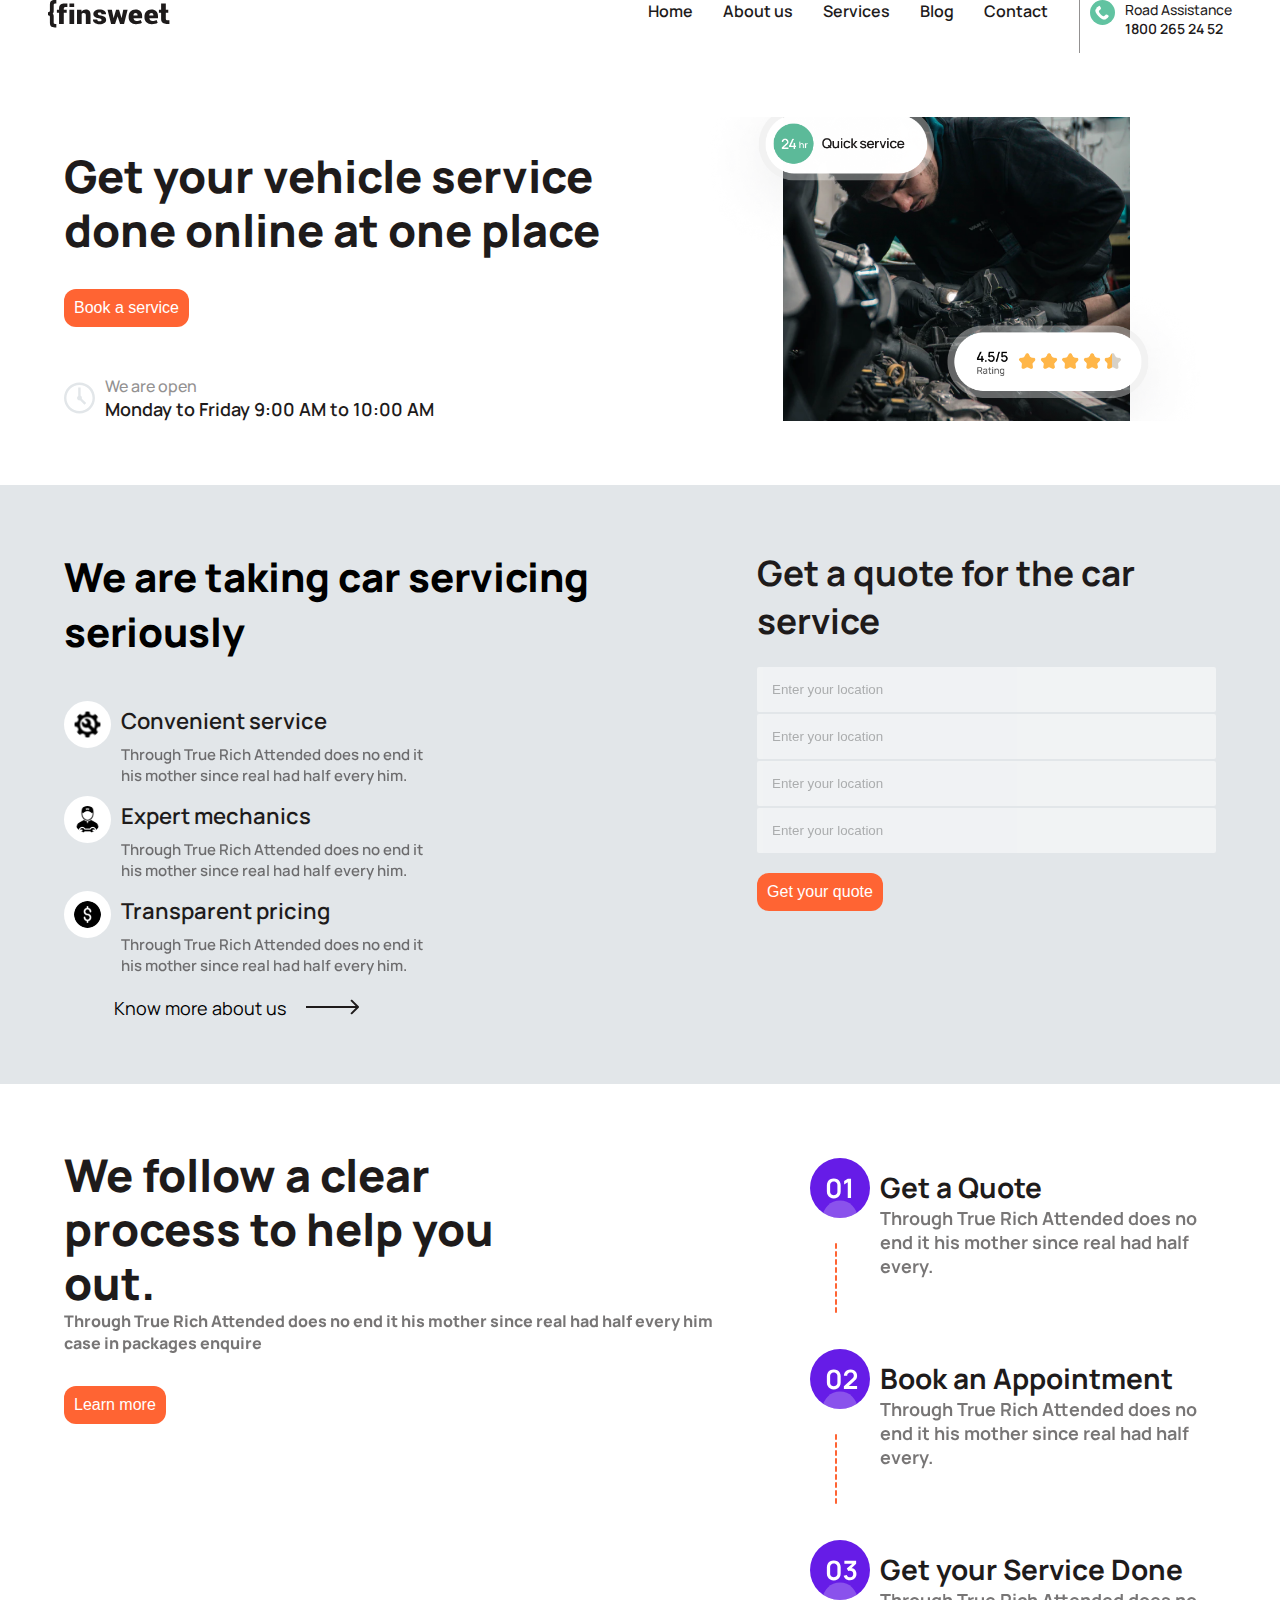
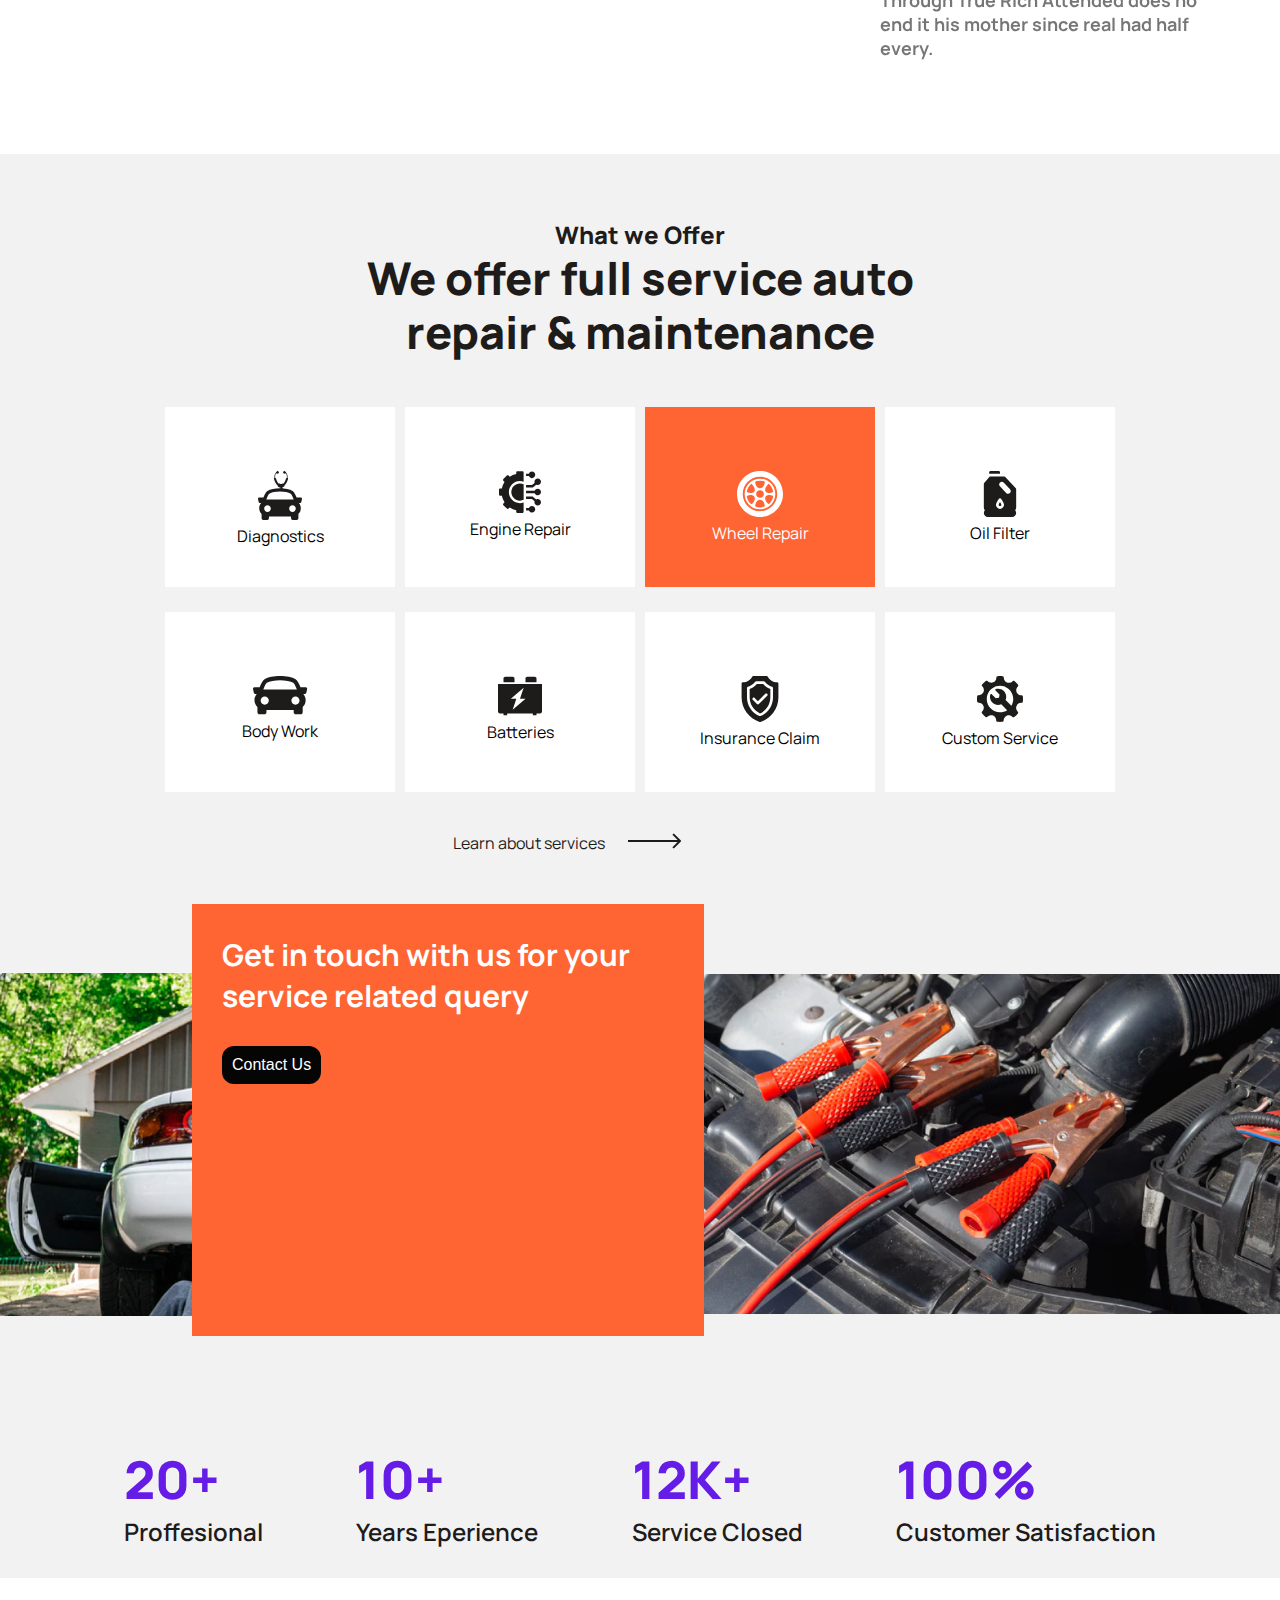
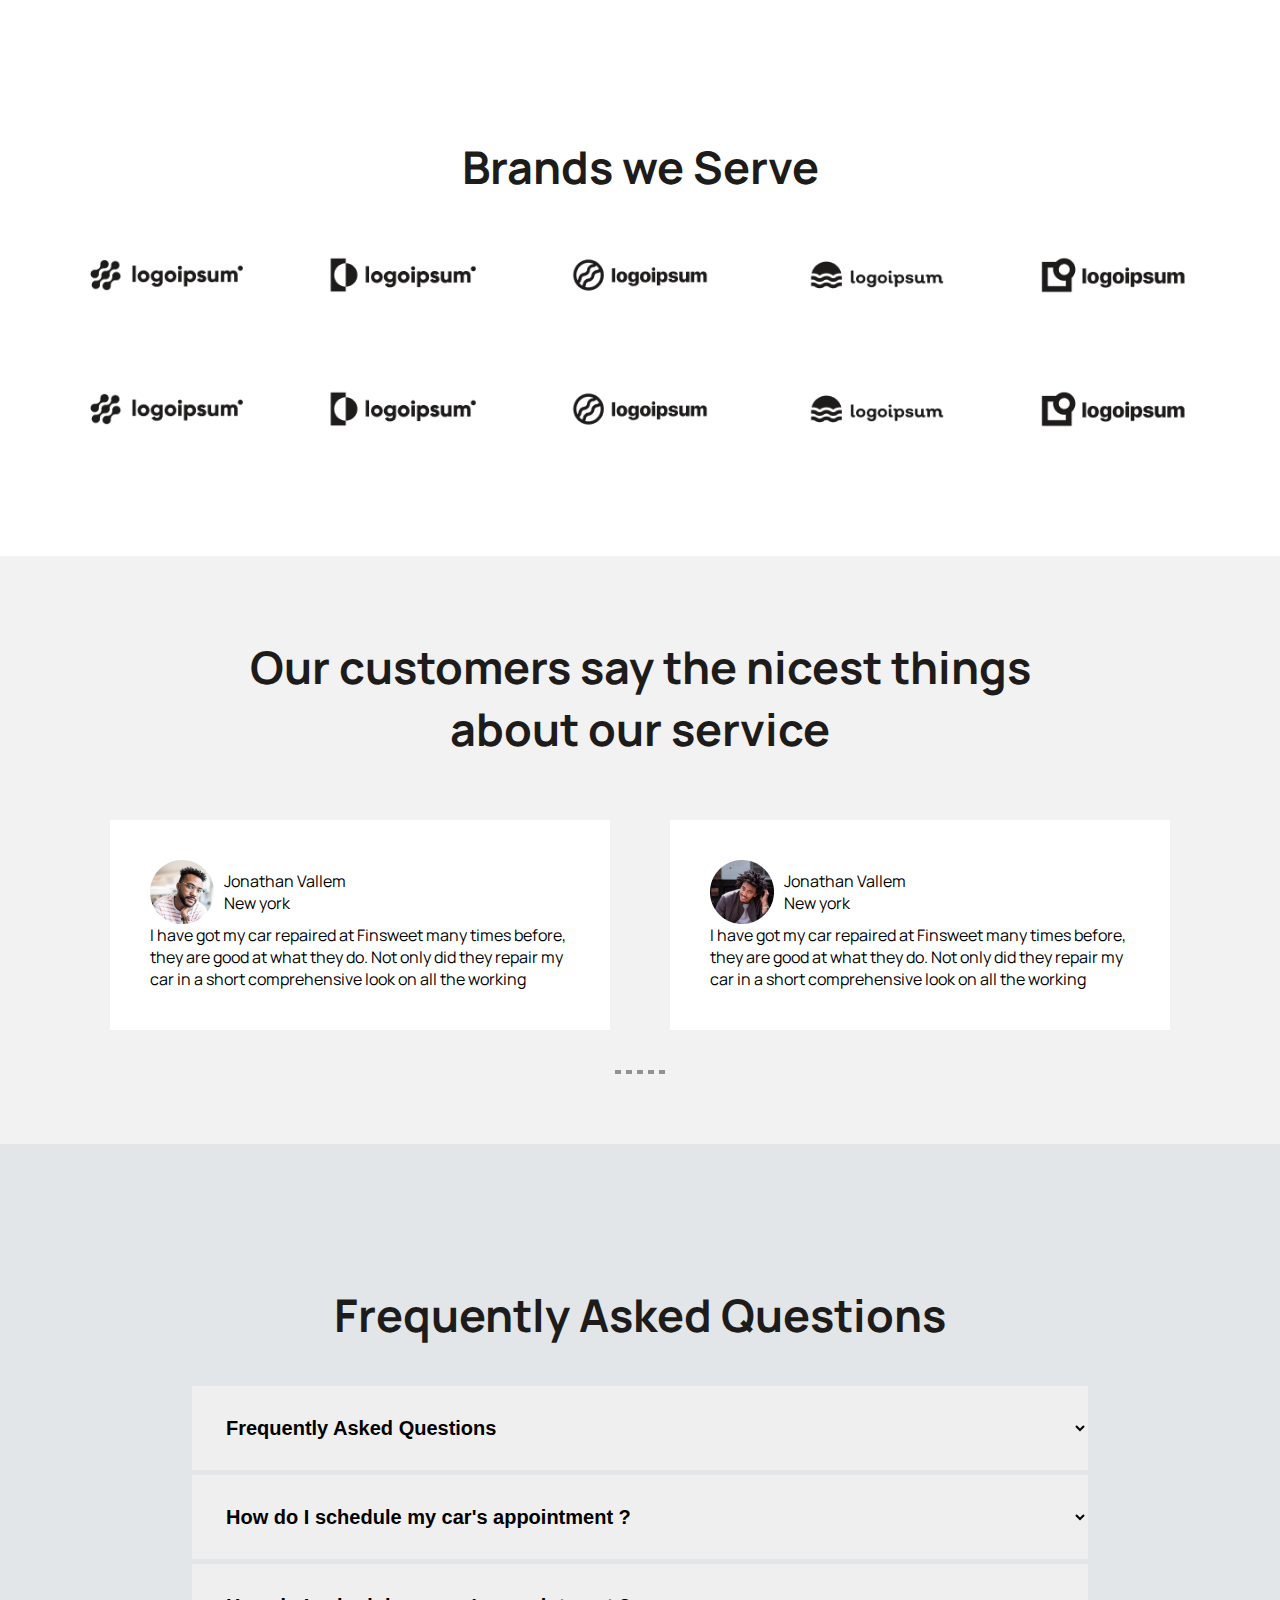
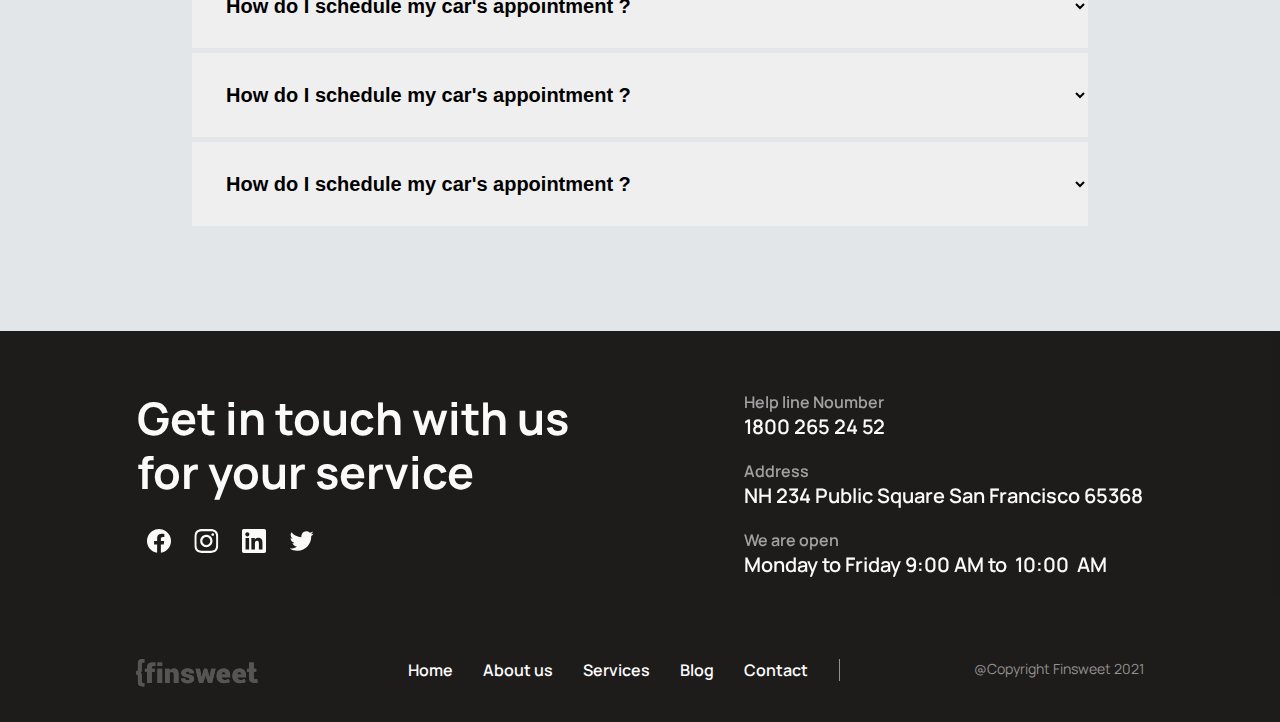
<file: index.html>
<!DOCTYPE html>
<html lang="en">
<head>
    <meta charset="UTF-8">
    <meta http-equiv="X-UA-Compatible" content="IE=edge">
    <meta name="viewport" content="width=device-width, initial-scale=1.0">
    <link rel="stylesheet" href="css/style.css">
    <title>Fin Sweet</title>
</head>
<body>
   <div class="container">
    <section class="hero-section">
    <div class="nav-section">
   <a href=""><img class="logo" src="images/fin-logo.svg" alt="company logo"></a>
   <div class="hamburger" >
    <div class="lines"></div>
    <div class="lines"></div>
    <div class="lines"></div>
   </div>
    <div class="nav-bar">
    
        <ul class="list">
            <li>
                <a href="./index.html">Home</a>
            </li>
            <li>
                <a href="./about.html">About us</a>
            </li>
            <li>
                <a href="./service.html">Services</a>
            </li>
            <li>
                <a href="./blog.html">Blog</a>
            </li>
            <li>
                <a href="./contact.html">Contact</a>
            </li>
        </ul>
     
        <div class="road-assistance">
            <img class="call-svg"  src="images/Call.svg" alt=" phone icon">
            <div class="road-contact">
                <p class="road-text">Road Assistance</p>
                <p class="road-mobile">1800 265 24 52</p>
            </div>
        </div>
    </div>
   
   </div>
<div class="hero-body">
    <div class="hero-text">
        <h1>Get your vehicle service done online at one place</h1>
        <button class="orange-btn">Book a service</button>
        <div class="time">
            <img  class="clock" src="images/clock-icon.svg" alt=" clock icon">
          <div class="time-text">
            <p class="open">We are open</p>
            <p class="date">Monday to Friday 9:00 AM to  10:00  AM</p>
          </div>
        </div>
    </div>
    <div class="hero-image">
    </div>
</div>
    </section>
    <section class="car-servicing">
<div class="service-left-section">
    <h2>We are taking car servicing seriously</h2>
    <div class="convenient-service">
        <img class="tools" src="images/convenient-icon.svg" alt=" setting tool">
       <div class="tool-details">
        <h5>Convenient service</h5>
        <p>Through True Rich Attended does no end it his mother since real had half every him.</p>
       </div>
    </div>
    <div class="convenient-service">
        <img class="tools" src="images/expert-icon.svg" alt=" setting tool">
        <div class="tool-details">
            <h5>Expert mechanics</h5>
            <p>Through True Rich Attended does no end it his mother since real had half every him.</p>
           </div>
    </div>
    <div class="convenient-service">
        <img class="tools" src="images/pricing-icon.svg" alt=" setting tool">
        <div class="tool-details">
            <h5>Transparent pricing</h5>
            <p>Through True Rich Attended does no end it his mother since real had half every him.</p>
        </div>
    </div>
    <p class="know-more ">Know more about us<a href=""><img class="arrow" src="images/Arrow.svg" alt=""></a></p>
</div>
<div class="service-right-section">
    <h3>Get a quote for the car service</h3>
    <form action="">
        <input type="text" class="" placeholder="Enter your location"><br>
        <input type="text" class="" placeholder="Enter your location"><br>
        <input type="text" class="" placeholder="Enter your location"><br>
        <input type="text" class="" placeholder="Enter your location">
    </form>
    <button class="orange-btn">Get your quote</button>
</div>
    </section>
    <section class="quote-section">
<div class="left-quote-section">
    <h2>We follow a clear process to help you out.</h2>
    <p>Through True Rich Attended does no end it his mother since real had half every him case in packages enquire</p>
    <button class="orange-btn">Learn more</button>
</div>
<div class="right-quote-section">
    <div class="step-one">
        <div class="step-images">
            <img  class="quote-image" src="images/step-one.svg" alt="">
            <img  class="line"  src="images/Line.svg" alt="">
           </div>
        <div class="step-details">
            <h5>Get a Quote</h5>
            <p>Through True Rich Attended does no end it his mother since real had half every.</p>
        </div>
    </div>
    <div class="step-one">
        <div class="step-images">
            <img  class="quote-image" src="images/step-two.svg" alt="">
            <img  class="line"  src="images/Line.svg" alt="">
           </div>
        <div class="step-details">
            <h5>Book an Appointment</h5>
            <p>Through True Rich Attended does no end it his mother since real had half every.</p>
        </div>
    </div>
    <div class="step-one">
       <div class="step-images">
        <img  class="quote-image" src="images/step-three.svg" alt="">
       </div>
        <div class="step-details">
            <h5>Get your Service Done</h5>
            <p>Through True Rich Attended does no end it his mother since real had half every.</p>
        </div>
    </div>
</div>
    </section>
    <section class="offer-container">
     <div class="offer-section">
    <div class="offer-text">
        <h6>What we Offer</h6>
        <h2>We offer full service auto repair & maintenance</h2>
    </div>
     <div class="offer-grid">
        <div class="grid-item">
            <img  class="grid-icon" src="images/diagnostic.svg" alt="">
            <p>Diagnostics </p>
        </div>
        <div class="grid-item">
            <img class="grid-icon" src="images/engine.svg" alt="">
            <p>Engine Repair</p>
        </div>
        <div class="grid-item " id="wheel">
            <img src="images/wheel.svg" alt="">
            <p>Wheel Repair</p>
        </div>
        <div class="grid-item">
            <img  class="grid-icon" src="images/oil.svg" alt="">
            <p>Oil Filter</p>
        </div>
        <div class="grid-item">
            <img class="grid-icon" src="images/body-work.svg" alt="">
            <p>Body Work</p>
        </div>
        <div class="grid-item">
            <img class="grid-icon" src="images/batteries.svg" alt="">
            <p>Batteries</p>
        </div>
        <div class="grid-item">
            <img class="grid-icon"src="images/insurance.svg" alt="">
            <p>Insurance Claim</p>
        </div>
        <div class="grid-item">
            <img class="grid-icon" src="images/service.svg" alt="">
            <p>Custom Service</p>
        </div>
     </div>
     <p class="learn-more "><a href="">Learn about services <img class="arrow" src="images/Arrow.svg" alt=""></a></p>
</div>
<div class="in-touch-section">
    <div class="get-in-touch">
        <div class="orange-square">
            <h3>Get in touch with us for your service related query</h3>
            <button class="black-btn">Contact Us</button> 
        </div>
    </div> 
    <div class="rating">
        <div class="first-rating">
            <h2>20+</h2>
            <p>Proffesional</p>
        </div>
        <div class="first-rating">
            <h2>10+</h2>
            <p>Years Eperience</p>
        </div>
        <div class="first-rating">
            <h2>12K+</h2>
            <p>Service Closed</p>
        </div>
        <div class="first-rating">
            <h2>100%</h2>
            <p>Customer Satisfaction</p>
        </div>
    </div> 
</div>
    </section>
    <section class="brand-section">
    <h3>Brands we Serve</h3>
    <div class="brand-logo">
        <div class="brand-one">
            <img class="logo-img" src="images/brand1-5.png" alt="">
            <img class="logo-img" src="images/brand2.png" alt="">
            <img  class="logo-img"src="images/brand3-7.png" alt="">
            <img  class="logo-img"src="images/brand4.png" alt="">
            <img  class="logo-img"src="images/brand5.png" alt="">
        </div>
        <div class="brand-one">
            <img class="logo-img" src="images/brand1-5.png" alt="">
            <img class="logo-img" src="images/brand2.png" alt="">
            <img class="logo-img" src="images/brand3-7.png" alt="">
            <img class="logo-img" src="images/brand4.png" alt="">
            <img class="logo-img" src="images/brand5.png" alt="">
        </div>
    </div>
    </section>
    <section class="testimonial-section">
        <h3>Our customers say the nicest things about our service</h3>
    <div class="testimonial-container">
        <div class="testionial-1">
            <div class="testimonial-details">
                <img src="images/jonathan.png" alt="">
            <div class="testimonial-person">
                <header>Jonathan Vallem</header>
                <p>New york</p>
            </div>
            </div>
            <p  class="testimonial-text">I have got my car repaired at Finsweet many times before, they are good at what they do. Not only did they repair my car in a short comprehensive look on all the working</p>
        </div>
        <div class="testionial-1">
            <div class="testimonial-details">
                <img src="images/smith.jpg" alt="">
            <div class="testimonial-person">
                <header>Jonathan Vallem</header>
                <p>New york</p>
            </div>
            </div>
            <p class="testimonial-text">I have got my car repaired at Finsweet many times before, they are good at what they do. Not only did they repair my car in a short comprehensive look on all the working</p>
        </div>
    </div>
    <hr>
    </section>
    <section class="freq-ask-question">
        <h3>Frequently Asked Questions</h3>
        <div class="faq-container">
    <form action="">
        <select name="faq" id=" faq">
            <option value="">Frequently Asked Questions</option>
        <option value="faq">I have got my car repaired at Finsweet many times before, they are good at what they do. Not only did they repair my car I have got my car repaired at Finsweet I have got my car repaired at Finsweet</option>
        </select><br>
        <select name="faq" id="">
            <option value="">How do I schedule my car's appointment ?</option>
        </select><br>
        <select name="faq" id="">
            <option value="">How do I schedule my car's appointment ?</option>
        </select><br>
        <select name="faq" id="">
            <option value="">How do I schedule my car's appointment ?</option>
        </select><br>
        <select name="faq" id="">
            <option value="">How do I schedule my car's appointment ?</option>
        </select>
    </form>
        </div>
    </section>
    <section class="footer-section">
    <div class="footer-top">
        <div class="footer-top-left">
            <h3>Get in touch with us for your  service</h3>
            <div class="social-handle">
                <img src="images/facebook.svg" alt="facebook icon">
                <img src="images/instagram.svg" alt="instagram icon">
                <img src="images/linkdin.svg" alt=" linkdin icon">
                <img src="images/twitter.svg" alt=" twitter icon">
            </div>
        </div>
        <div class="footer-top-right">
        <div class="contact">
            <h5>Help line Noumber</h5>
            <p>1800 265 24 52</p>
        </div>
        <div class="contact">
            <h5>Address</h5>
            <p>NH 234   Public Square San Francisco  65368</p>
        </div>
        <div class="contact">
            <h5>We are open</h5>
            <p>Monday to Friday 9:00 AM to  10:00  AM</p>
        </div>
        </div>
    </div>
    <div class="footer-bottom">
        <a href=""><img class="footer-logo" src="images/fin-logo.svg" alt="company logo"></a>
        <div class=" footer-nav-bar">
            <ul class="list">
                <li>
                    <a href="">Home</a>
                </li>
                <li>
                    <a href="">About us</a>
                </li>
                <li>
                    <a href="">Services</a>
                </li>
                <li>
                    <a href="">Blog</a>
                </li>
                <li>
                    <a href="">Contact</a>
                </li>
            </ul>
        </div>
        <p class="copyright">@Copyright Finsweet 2021</p>
        </div>
    </section>
   </div> 

   <script src="index.js"></script>
</body>
</html>
</file>
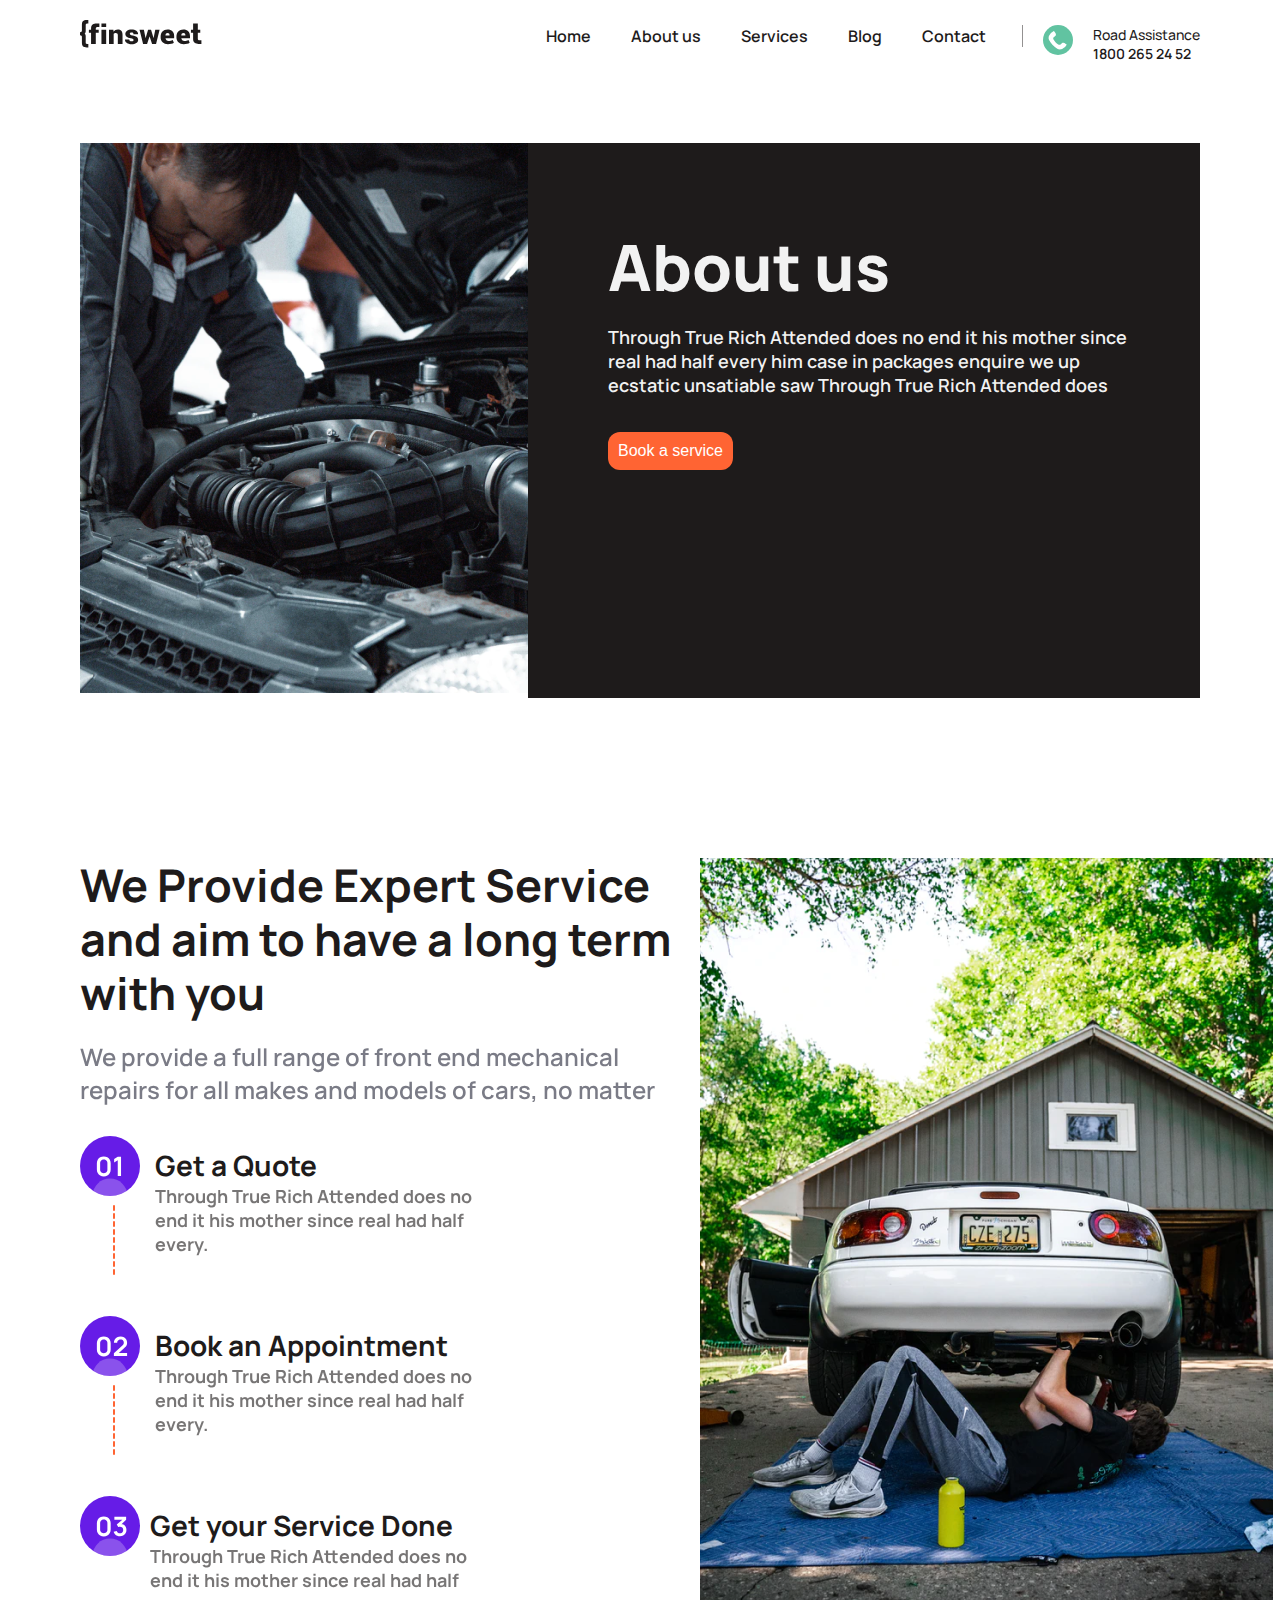
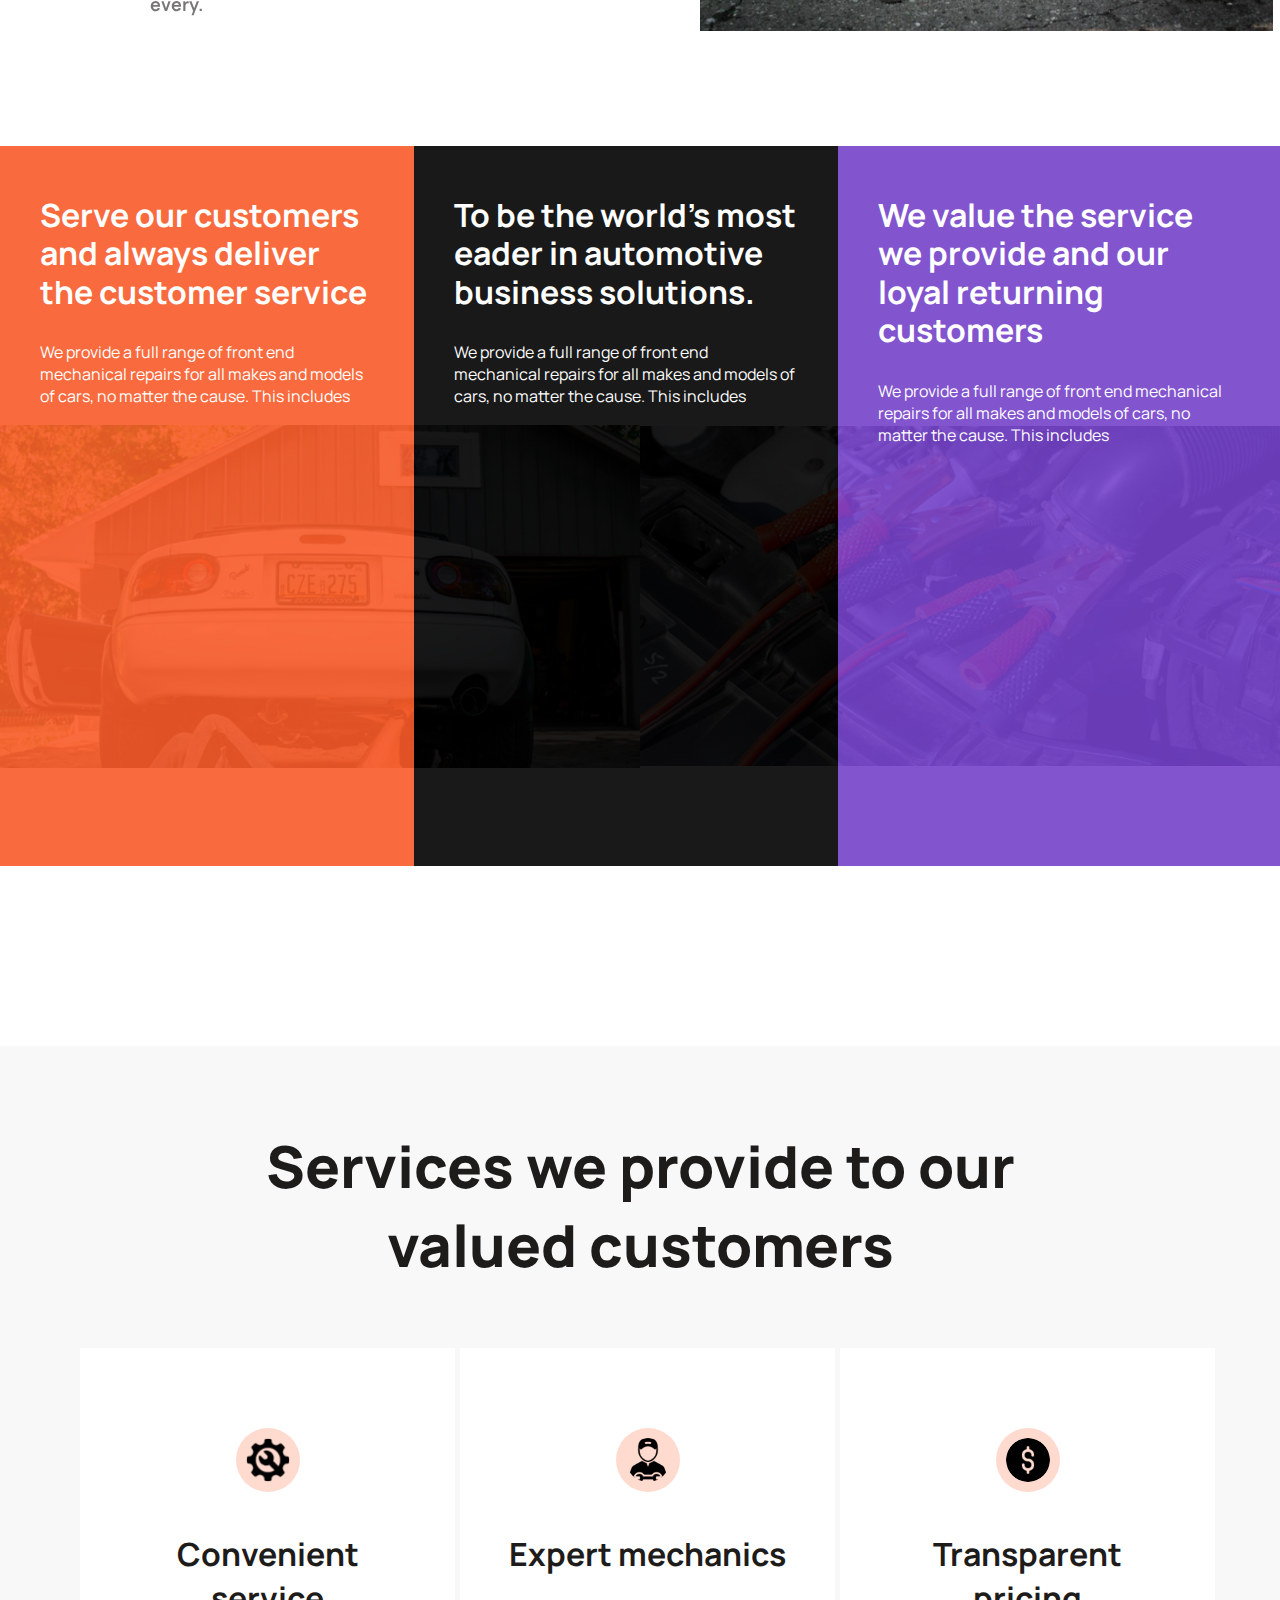
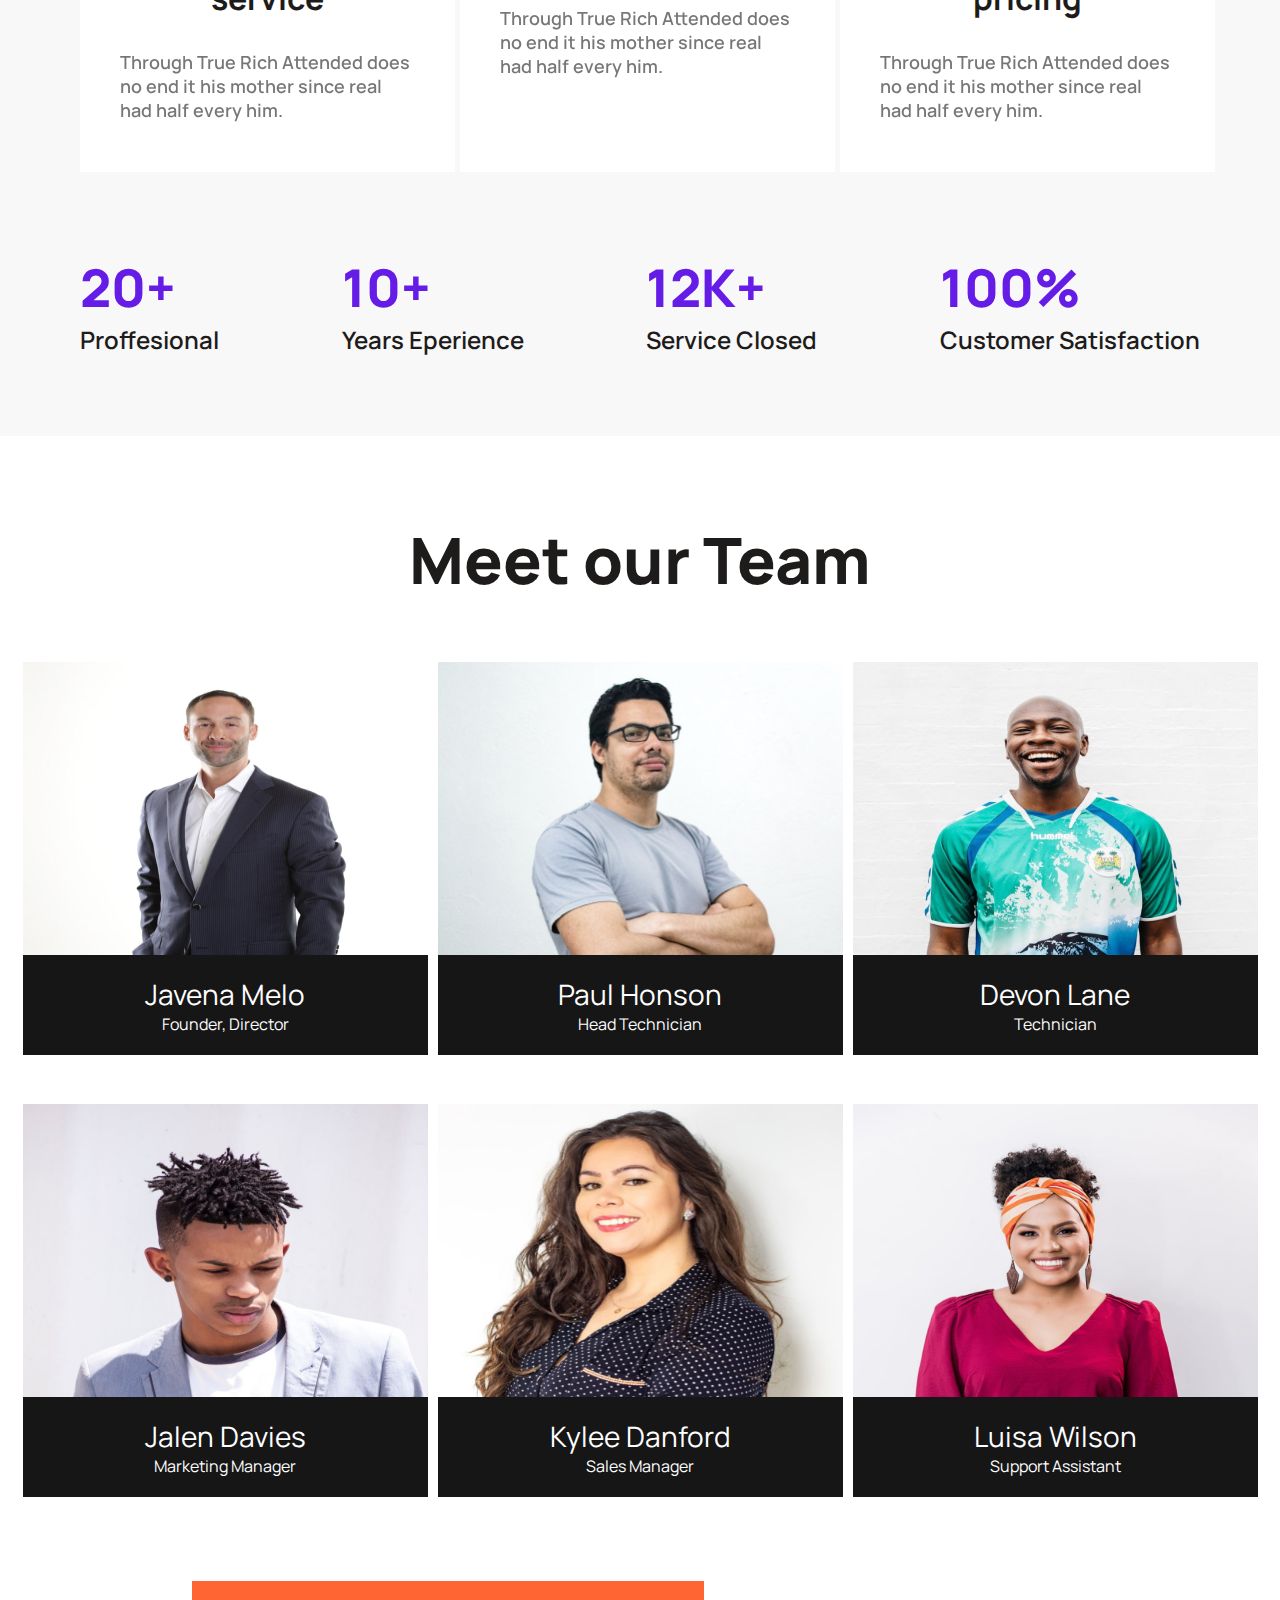
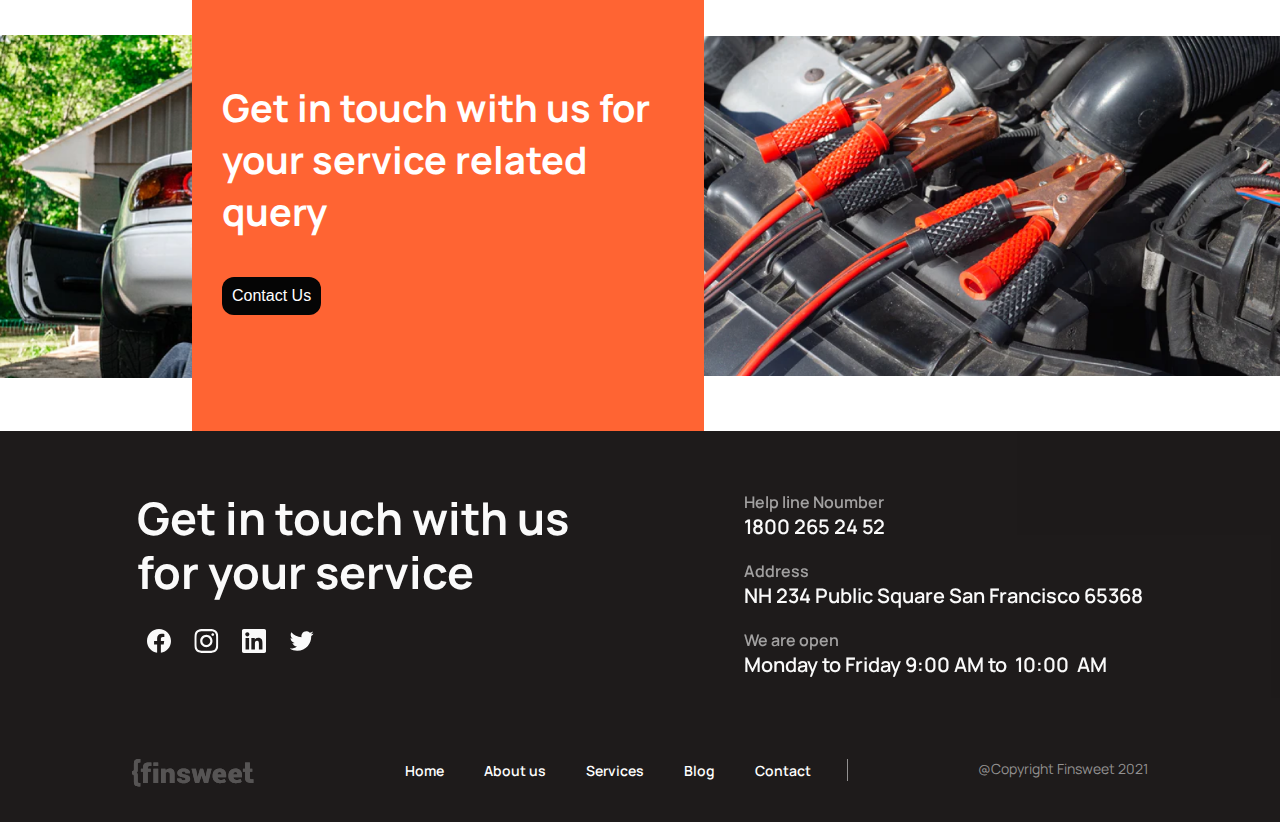
<file: about.html>
<!DOCTYPE html>
<html lang="en">
<head>
    <meta charset="UTF-8">
    <meta http-equiv="X-UA-Compatible" content="IE=edge">
    <meta name="viewport" content="width=device-width, initial-scale=1.0">
    <link rel="stylesheet" href="css/about.css">
    <title>Fin Sweet</title>
</head>
<body>
    <div class="container">
        <div class="nav-section">
            <a href=""><img class="logo" src="images/fin-logo.svg" alt="company logo"></a>
             <div class="nav-bar">
              <div>
                 <ul class="list">
                     <li>
                         <a href="./index.html">Home</a>
                     </li>
                     <li>
                         <a href="./about.html">About us</a>
                     </li>
                     <li>
                         <a href="./service.html">Services</a>
                     </li>
                     <li>
                         <a href="./blog.html">Blog</a>
                     </li>
                     <li>
                         <a href="">Contact</a>
                     </li>
                 </ul>
              </div>
                 <div class="road-assistance">
                     <img class="call-svg"  src="images/Call.svg" alt=" phone icon">
                     <div class="road-contact">
                         <p class="road-text">Road Assistance</p>
                         <p class="road-mobile">1800 265 24 52</p>
                     </div>
                 </div>
             </div>
            
         </div>
        <section class="about-us">
<div class="about-image">
    <img src="images/black-engine.png" alt="">
</div>
<div class="about-text">
    <h1>About us</h1>
    <p>Through True Rich Attended does no end it his mother since real had half every him case in packages enquire we up ecstatic unsatiable saw Through True Rich Attended does  </p>
    <button class="orange-btn">Book a service</button>
</div>
        </section>
        <section class="expert-service-section">
            <div class="expert-text">
                <h3>We Provide Expert Service and aim to have a long term with you</h3>
                <p>We provide a full range of front end mechanical repairs for all makes and models of cars, no matter</p>
                <div class="right-quote-section">
                    <div class="step-one">
                        <div class="step-images">
                            <img  class="quote-image" src="images/step-one.svg" alt="">
                            <img  class="line"  src="images/Line.svg" alt="">
                           </div>
                        <div class="step-details">
                            <h5>Get a Quote</h5>
                            <p>Through True Rich Attended does no end it his mother since real had half every.</p>
                        </div>
                    </div>
                    <div class="step-one">
                        <div class="step-images">
                            <img  class="quote-image" src="images/step-two.svg" alt="">
                            <img  class="line"  src="images/Line.svg" alt="">
                           </div>
                        <div class="step-details">
                            <h5>Book an Appointment</h5>
                            <p>Through True Rich Attended does no end it his mother since real had half every.</p>
                        </div>
                    </div>
                    <div class="step-one">
                       <div class="step-images">
                        <img  class="quote-image" src="images/step-three.svg" alt="">
                       </div>
                        <div class="step-details">
                            <h5>Get your Service Done</h5>
                            <p>Through True Rich Attended does no end it his mother since real had half every.</p>
                        </div>
                    </div>
                </div>
            </div>
            <div class="expert-image">
                <img src="images/Steps Right.png" alt="">
            </div>
        </section>
        <section class="customer-service-section">
          <div class="orange three-color">
              <h4>Serve our customers and always deliver the customer service</h4>
              <p>We provide a full range of front end mechanical repairs for all makes and models of cars, no matter the cause. This includes </p>
          </div>
          <div class="black three-color">
            <h4>To be the world’s most eader in automotive business solutions.</h4>
            <p>We provide a full range of front end mechanical repairs for all makes and models of cars, no matter the cause. This includes </p>
        </div>
        <div class="purple three-color">
            <h4>We value the service we provide and our loyal returning customers </h4>
            <p>We provide a full range of front end mechanical repairs for all makes and models of cars, no matter the cause. This includes </p>
        </div>
        </section>
        <section class="service-provided">
          <h2>Services we provide to our valued customers</h2>
          <div class="service-provided-container">
            <div class="convenient-service">
                <img class="tools" src="images/convenient-icon.svg" alt=" setting tool">
               <div class="tool-details">
                <h5>Convenient service</h5>
                <p>Through True Rich Attended does no end it his mother since real had half every him.</p>
               </div>
            </div>
            <div class="convenient-service">
                <img class="tools" src="images/expert-icon.svg" alt=" setting tool">
                <div class="tool-details">
                    <h5>Expert mechanics</h5>
                    <p>Through True Rich Attended does no end it his mother since real had half every him.</p>
                   </div>
            </div>
            <div class="convenient-service">
                <img class="tools" src="images/pricing-icon.svg" alt=" setting tool">
                <div class="tool-details">
                    <h5>Transparent pricing</h5>
                    <p>Through True Rich Attended does no end it his mother since real had half every him.</p>
                </div>
            </div>
          </div>
        </section>
        <div class="rating">
            <div class="first-rating">
                <h2>20+</h2>
                <p>Proffesional</p>
            </div>
            <div class="first-rating">
                <h2>10+</h2>
                <p>Years Eperience</p>
            </div>
            <div class="first-rating">
                <h2>12K+</h2>
                <p>Service Closed</p>
            </div>
            <div class="first-rating">
                <h2>100%</h2>
                <p>Customer Satisfaction</p>
            </div>
        </div> 
        <section class="team-section">
           <h2>Meet our Team</h2>
           <div class="team-container">
               <div class="team-profile">
                   <img class="team-images" src="images/javena.png" alt="">
                   <div class="profile-details">
                       <header>Javena Melo</header>
                       <p>Founder, Director</p>
                   </div>
               </div>
               <div class="team-profile">
                <img  class="team-images" src="images/paul.png" alt="">
                <div class="profile-details">
                    <header>Paul Honson</header>
                    <p>Head Technician</p>
                </div>
            </div>
            <div class="team-profile">
                <img class="team-images" src="images/devon.png" alt="">
                <div class="profile-details">
                    <header>Devon Lane</header>
                    <p>Technician</p>
                </div>
            </div>
            <div class="team-profile">
                <img class="team-images" src="images/jalen.png" alt="">
                <div class="profile-details">
                    <header>Jalen Davies</header>
                    <p>Marketing Manager</p>
                </div>
            </div>
            <div class="team-profile">
                <img class="team-images" src="images/kylee.png" alt="">
                <div class="profile-details">
                    <header>Kylee Danford</header>
                    <p>Sales Manager</p>
                </div>
            </div>
            <div class="team-profile">
                <img class="team-images" src="images/luisa.png" alt="">
                <div class="profile-details">
                    <header>Luisa Wilson</header>
                    <p>Support Assistant</p>
                </div>
            </div>
           </div>
        </section>
        <section class="get-in-touch">
           <div class="orange-square">
            <h3>Get in touch with us for your service related query</h3>
            <button class="black-btn">Contact Us</button> 
        </div>
        </section>
        <section class="footer-section">
            <div class="footer-top">
                <div class="footer-top-left">
                    <h3>Get in touch with us for your  service</h3>
                    <div class="social-handle">
                        <img src="images/facebook.svg" alt="facebook icon">
                        <img src="images/instagram.svg" alt="instagram icon">
                        <img src="images/linkdin.svg" alt=" linkdin icon">
                        <img src="images/twitter.svg" alt=" twitter icon">
                    </div>
                </div>
                <div class="footer-top-right">
                <div class="contact">
                    <h5>Help line Noumber</h5>
                    <p>1800 265 24 52</p>
                </div>
                <div class="contact">
                    <h5>Address</h5>
                    <p>NH 234   Public Square San Francisco  65368</p>
                </div>
                <div class="contact">
                    <h5>We are open</h5>
                    <p>Monday to Friday 9:00 AM to  10:00  AM</p>
                </div>
                </div>
            </div>
            <div class="footer-bottom">
                <a href=""><img class="footer-logo" src="images/fin-logo.svg" alt="company logo"></a>
                <div class=" footer-nav-bar">
                    <ul class="list">
                        <li>
                            <a href="">Home</a>
                        </li>
                        <li>
                            <a href="">About us</a>
                        </li>
                        <li>
                            <a href="">Services</a>
                        </li>
                        <li>
                            <a href="">Blog</a>
                        </li>
                        <li>
                            <a href="">Contact</a>
                        </li>
                    </ul>
                </div>
                <p class="copyright">@Copyright Finsweet 2021</p>
            </section>
    </div>
</body>
</html>
</file>
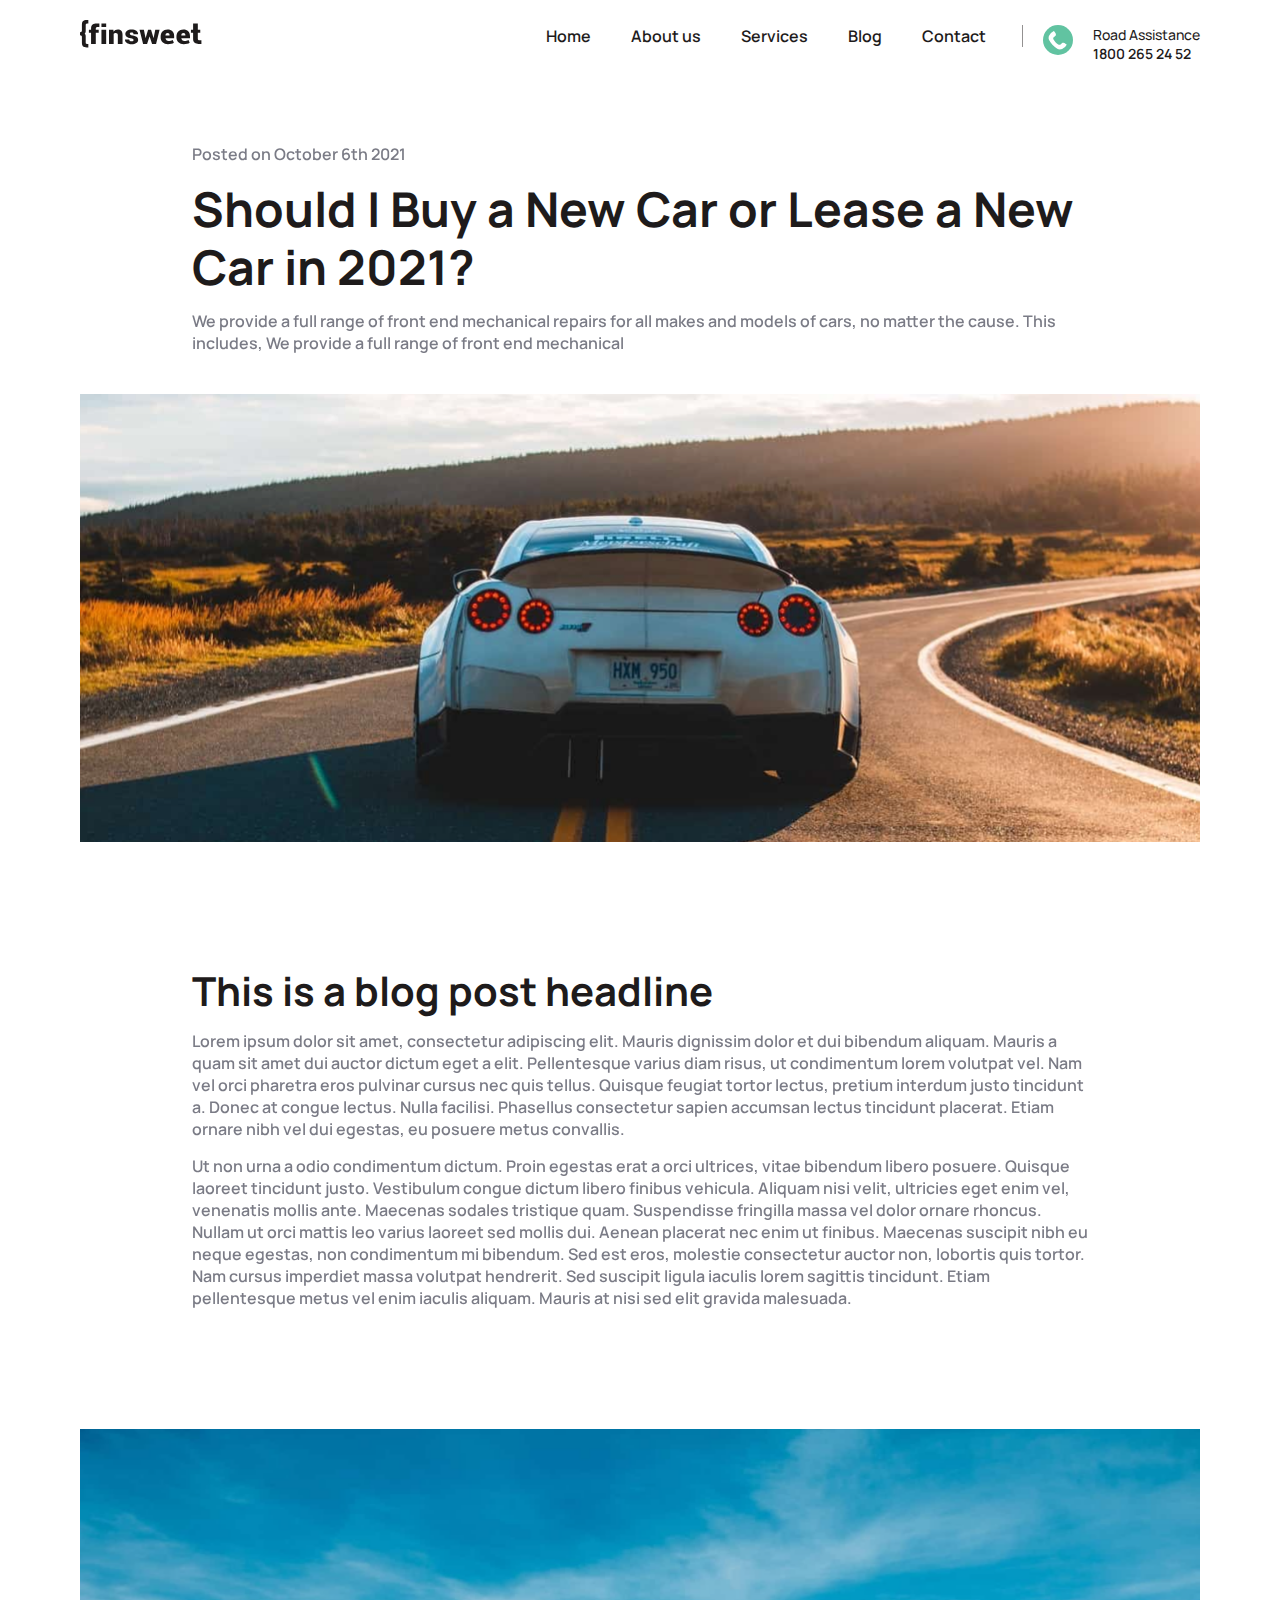
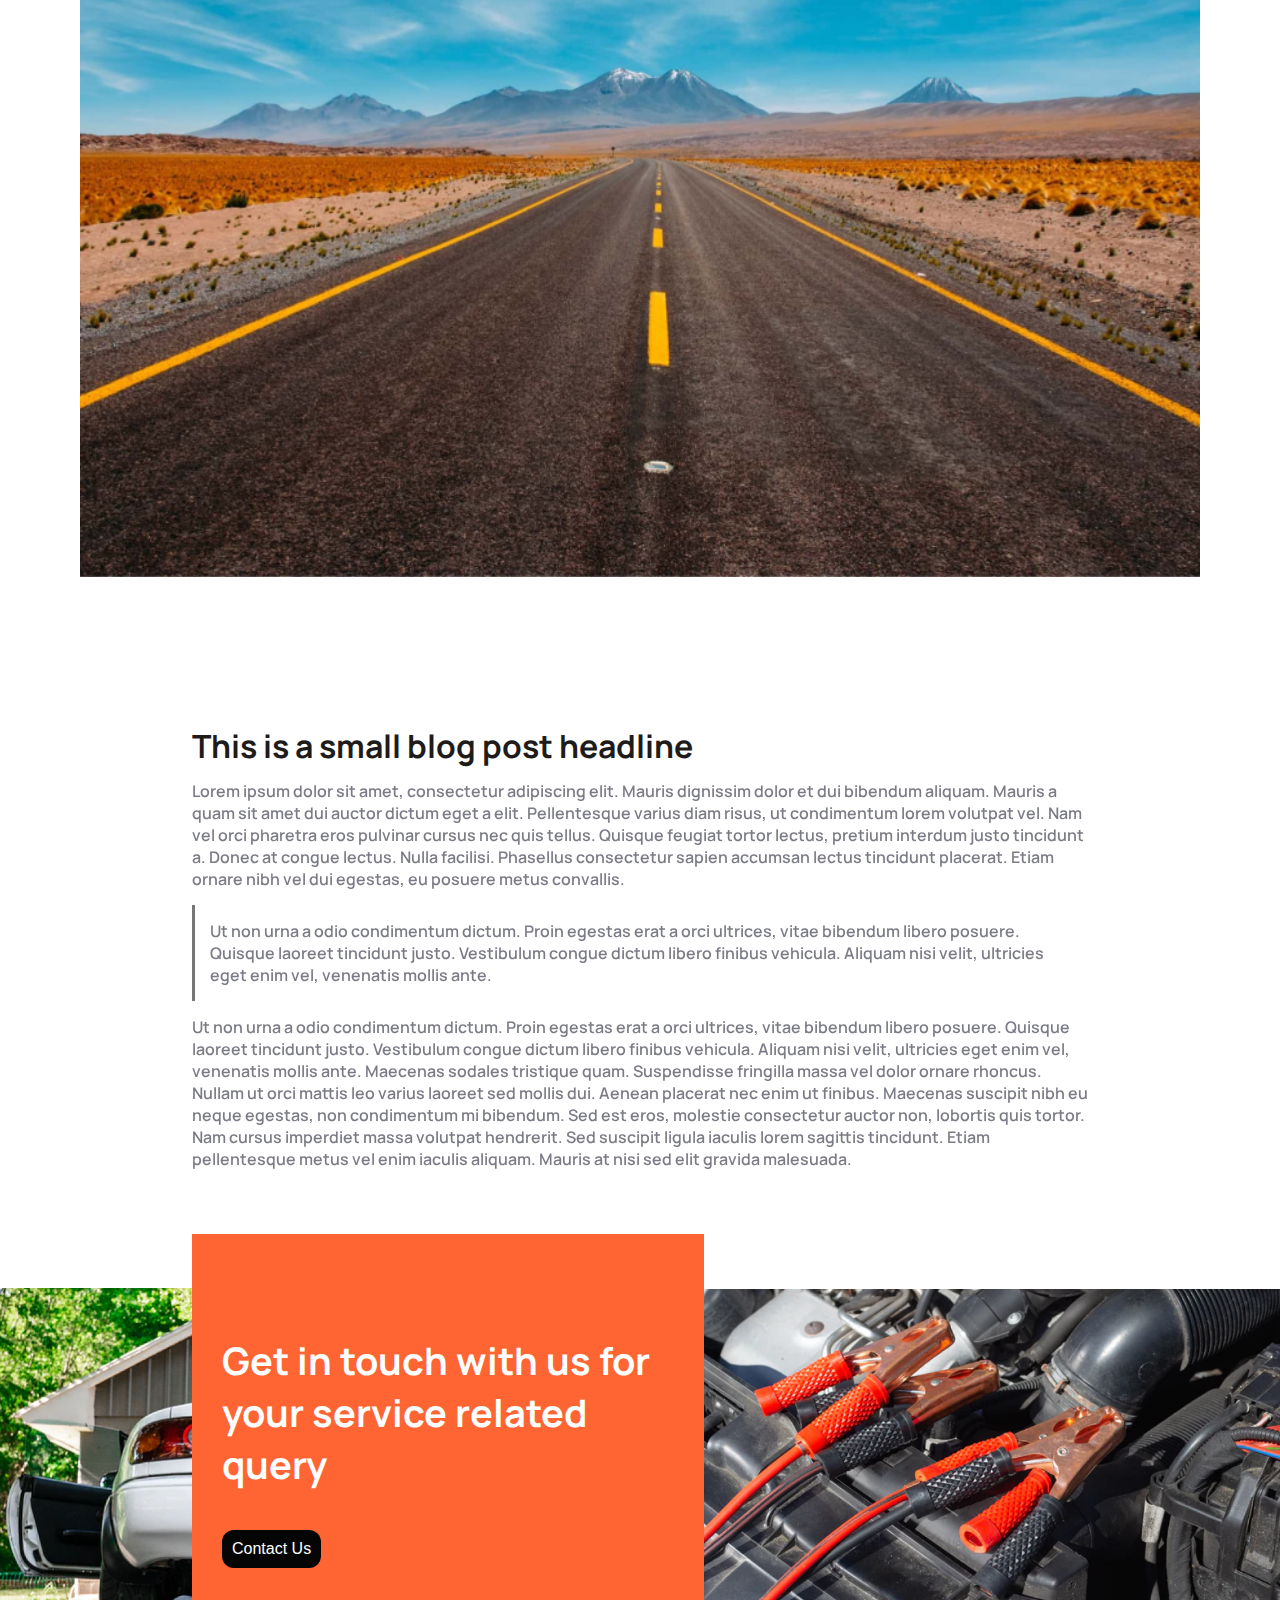
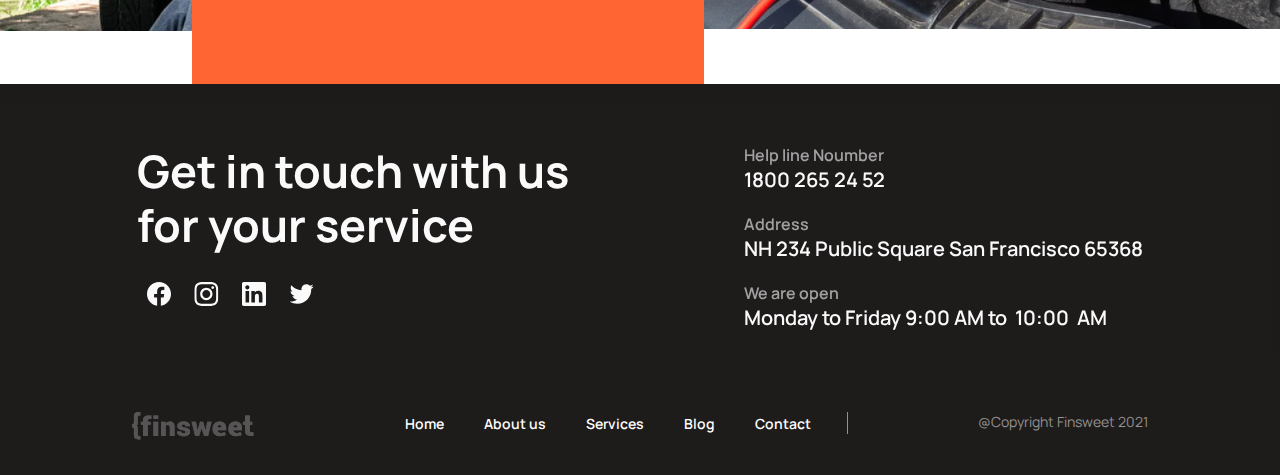
<file: blog-single.html>
<!DOCTYPE html>
<html lang="en">
<head>
    <meta charset="UTF-8">
    <meta http-equiv="X-UA-Compatible" content="IE=edge">
    <meta name="viewport" content="width=device-width, initial-scale=1.0">
    <link rel="stylesheet" href="css/blog-single.css">
    <title>Fin Sweet</title>
</head>
<body>
    <div class="container">
        <div class="nav-section">
            <a href=""><img class="logo" src="images/fin-logo.svg" alt="company logo"></a>
             <div class="nav-bar">
              <div>
                 <ul class="list">
                     <li>
                         <a href="./index.html">Home</a>
                     </li>
                     <li>
                         <a href="./about.html">About us</a>
                     </li>
                     <li>
                         <a href="./service.html">Services</a>
                     </li>
                     <li>
                         <a href="./blog.html">Blog</a>
                     </li>
                     <li>
                         <a href="./contact.html">Contact</a>
                     </li>
                 </ul>
              </div>
                 <div class="road-assistance">
                     <img class="call-svg"  src="images/Call.svg" alt=" phone icon">
                     <div class="road-contact">
                         <p class="road-text">Road Assistance</p>
                         <p class="road-mobile">1800 265 24 52</p>
                     </div>
                 </div>
             </div>
            
         </div>
         <div class="new-car">
          <div class="new-car-text">
            <p>Posted on October 6th 2021</p>
            <h3>Should I Buy a New Car or Lease a New Car in 2021?</h3>
            <p>We provide a full range of front end mechanical repairs for all makes and models of cars, no matter the cause. This includes, We provide a full range of front end mechanical </p>
          </div>
          <div class="new-car-img">
            <img src="images/new-car.png" alt="">
          </div>
         </div>
         <div class="big-head-line">
            <h4>This is a blog post headline</h4>
            <p>Lorem ipsum dolor sit amet, consectetur adipiscing elit. Mauris dignissim dolor et dui bibendum aliquam. Mauris a quam sit amet dui auctor dictum eget a elit. Pellentesque varius diam risus, ut condimentum lorem volutpat vel. Nam vel orci pharetra eros pulvinar cursus nec quis tellus. Quisque feugiat tortor lectus, pretium interdum justo tincidunt a. Donec at congue lectus. Nulla facilisi. Phasellus consectetur sapien accumsan lectus tincidunt placerat. Etiam ornare nibh vel dui egestas, eu posuere metus convallis.</p>
                 <p>
                Ut non urna a odio condimentum dictum. Proin egestas erat a orci ultrices, vitae bibendum libero posuere. Quisque laoreet tincidunt justo. Vestibulum congue dictum libero finibus vehicula. Aliquam nisi velit, ultricies eget enim vel, venenatis mollis ante. Maecenas sodales tristique quam. Suspendisse fringilla massa vel dolor ornare rhoncus. Nullam ut orci mattis leo varius laoreet sed mollis dui. Aenean placerat nec enim ut finibus. Maecenas suscipit nibh eu neque egestas, non condimentum mi bibendum. Sed est eros, molestie consectetur auctor non, lobortis quis tortor. Nam cursus imperdiet massa volutpat hendrerit. Sed suscipit ligula iaculis lorem sagittis tincidunt. Etiam pellentesque metus vel enim iaculis aliquam. Mauris at nisi sed elit gravida malesuada.</p>
                <img src="images/road.png" alt="">
               
         </div>
         <div class="small-head-line">
            <h4>This is a small blog post headline</h4>
            <p>Lorem ipsum dolor sit amet, consectetur adipiscing elit. Mauris dignissim dolor et dui bibendum aliquam. Mauris a quam sit amet dui auctor dictum eget a elit. Pellentesque varius diam risus, ut condimentum lorem volutpat vel. Nam vel orci pharetra eros pulvinar cursus nec quis tellus. Quisque feugiat tortor lectus, pretium interdum justo tincidunt a. Donec at congue lectus. Nulla facilisi. Phasellus consectetur sapien accumsan lectus tincidunt placerat. Etiam ornare nibh vel dui egestas, eu posuere metus convallis.</p>
            <p id="small-heading">Ut non urna a odio condimentum dictum. Proin egestas erat a orci ultrices, vitae bibendum libero posuere. Quisque laoreet tincidunt justo. Vestibulum congue dictum libero finibus vehicula. Aliquam nisi velit, ultricies eget enim vel, venenatis mollis ante.</p>
            <p>Ut non urna a odio condimentum dictum. Proin egestas erat a orci ultrices, vitae bibendum libero posuere. Quisque laoreet tincidunt justo. Vestibulum congue dictum libero finibus vehicula. Aliquam nisi velit, ultricies eget enim vel, venenatis mollis ante. Maecenas sodales tristique quam. Suspendisse fringilla massa vel dolor ornare rhoncus. Nullam ut orci mattis leo varius laoreet sed mollis dui. Aenean placerat nec enim ut finibus. Maecenas suscipit nibh eu neque egestas, non condimentum mi bibendum. Sed est eros, molestie consectetur auctor non, lobortis quis tortor. Nam cursus imperdiet massa volutpat hendrerit. Sed suscipit ligula iaculis lorem sagittis tincidunt. Etiam pellentesque metus vel enim iaculis aliquam. Mauris at nisi sed elit gravida malesuada.</p>
         </div>
         <section class="get-in-touch">
            <div class="orange-square">
             <h3>Get in touch with us for your service related query</h3>
             <button class="black-btn">Contact Us</button> 
         </div>
         </section>
         <section class="footer-section">
             <div class="footer-top">
                 <div class="footer-top-left">
                     <h3>Get in touch with us for your  service</h3>
                     <div class="social-handle">
                         <img src="images/facebook.svg" alt="facebook icon">
                         <img src="images/instagram.svg" alt="instagram icon">
                         <img src="images/linkdin.svg" alt=" linkdin icon">
                         <img src="images/twitter.svg" alt=" twitter icon">
                     </div>
                 </div>
                 <div class="footer-top-right">
                 <div class="contact">
                     <h5>Help line Noumber</h5>
                     <p>1800 265 24 52</p>
                 </div>
                 <div class="contact">
                     <h5>Address</h5>
                     <p>NH 234   Public Square San Francisco  65368</p>
                 </div>
                 <div class="contact">
                     <h5>We are open</h5>
                     <p>Monday to Friday 9:00 AM to  10:00  AM</p>
                 </div>
                 </div>
             </div>
             <div class="footer-bottom">
                 <a href=""><img class="footer-logo" src="images/fin-logo.svg" alt="company logo"></a>
                 <div class=" footer-nav-bar">
                     <ul class="list">
                         <li>
                             <a href="">Home</a>
                         </li>
                         <li>
                             <a href="">About us</a>
                         </li>
                         <li>
                             <a href="">Services</a>
                         </li>
                         <li>
                             <a href="">Blog</a>
                         </li>
                         <li>
                             <a href="">Contact</a>
                         </li>
                     </ul>
                 </div>
                 <p class="copyright">@Copyright Finsweet 2021</p>
             </section>
    </div>
</body>
</html>
</file>
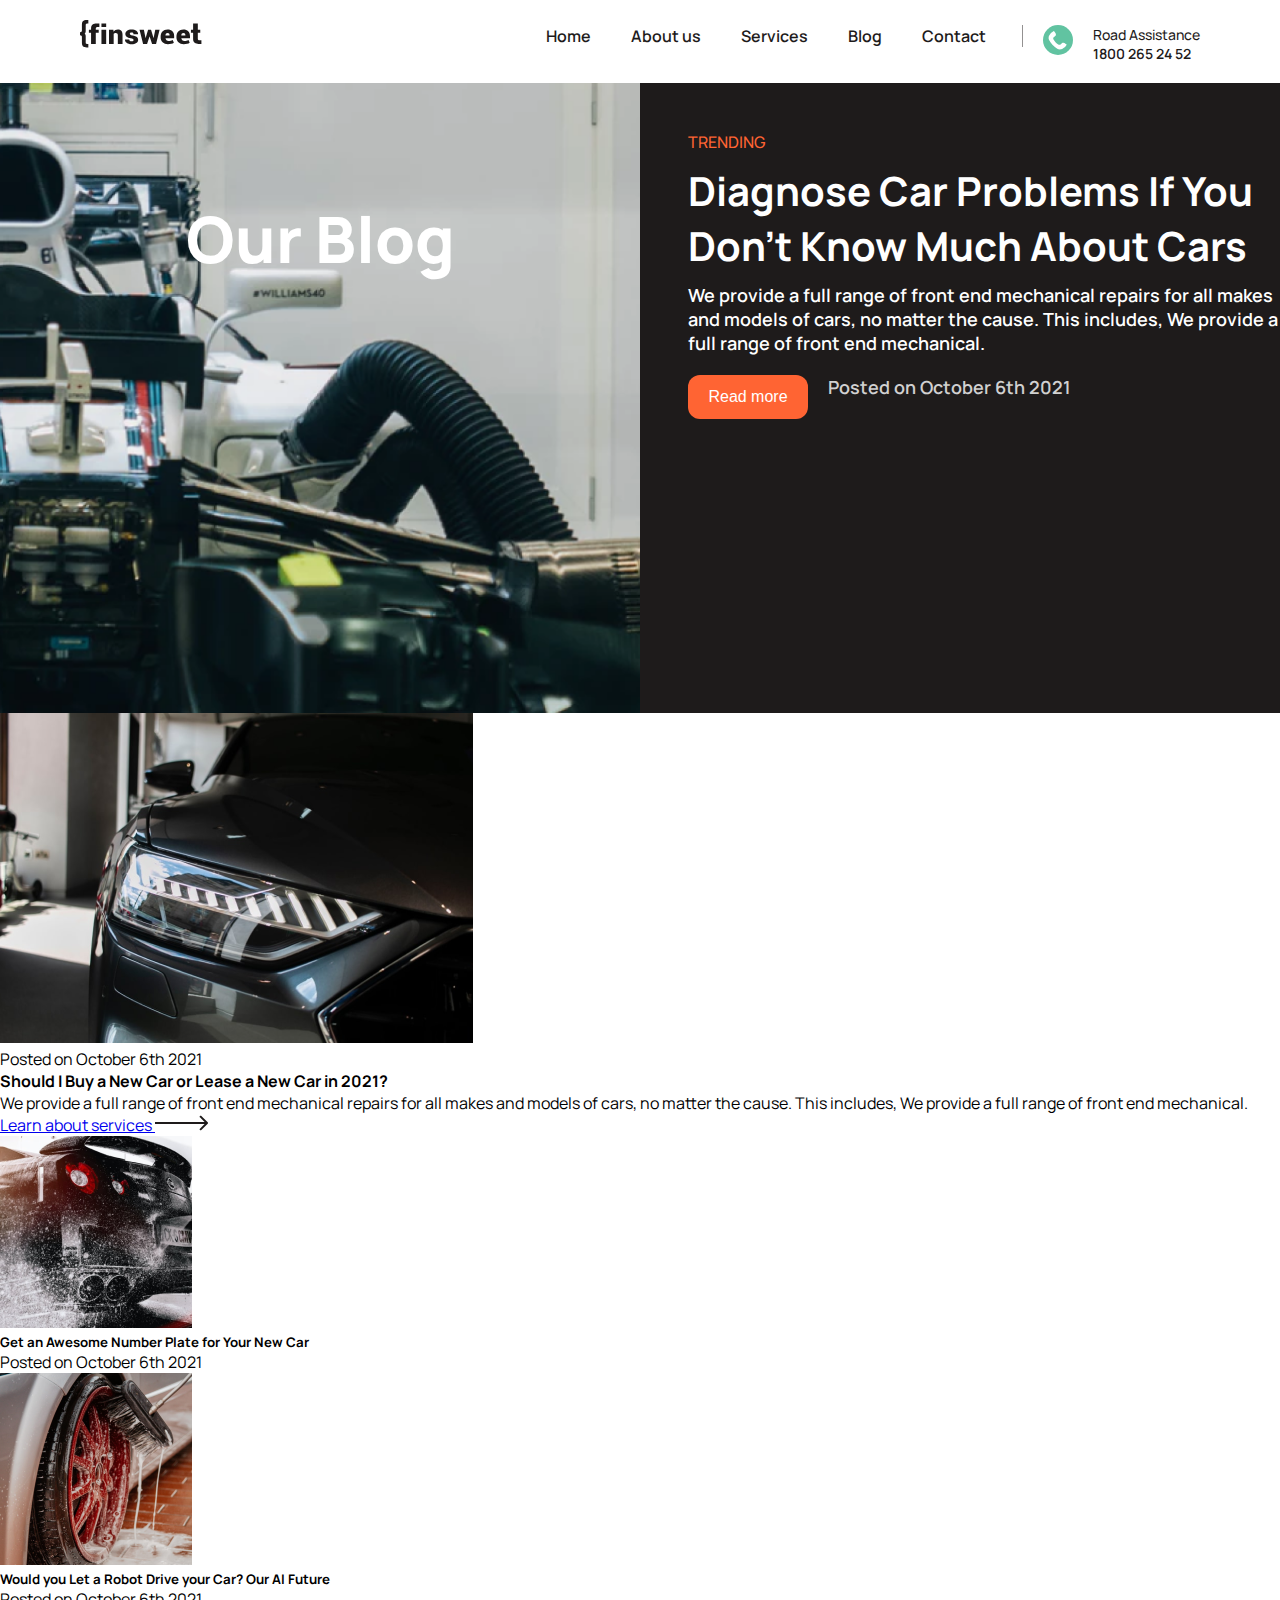
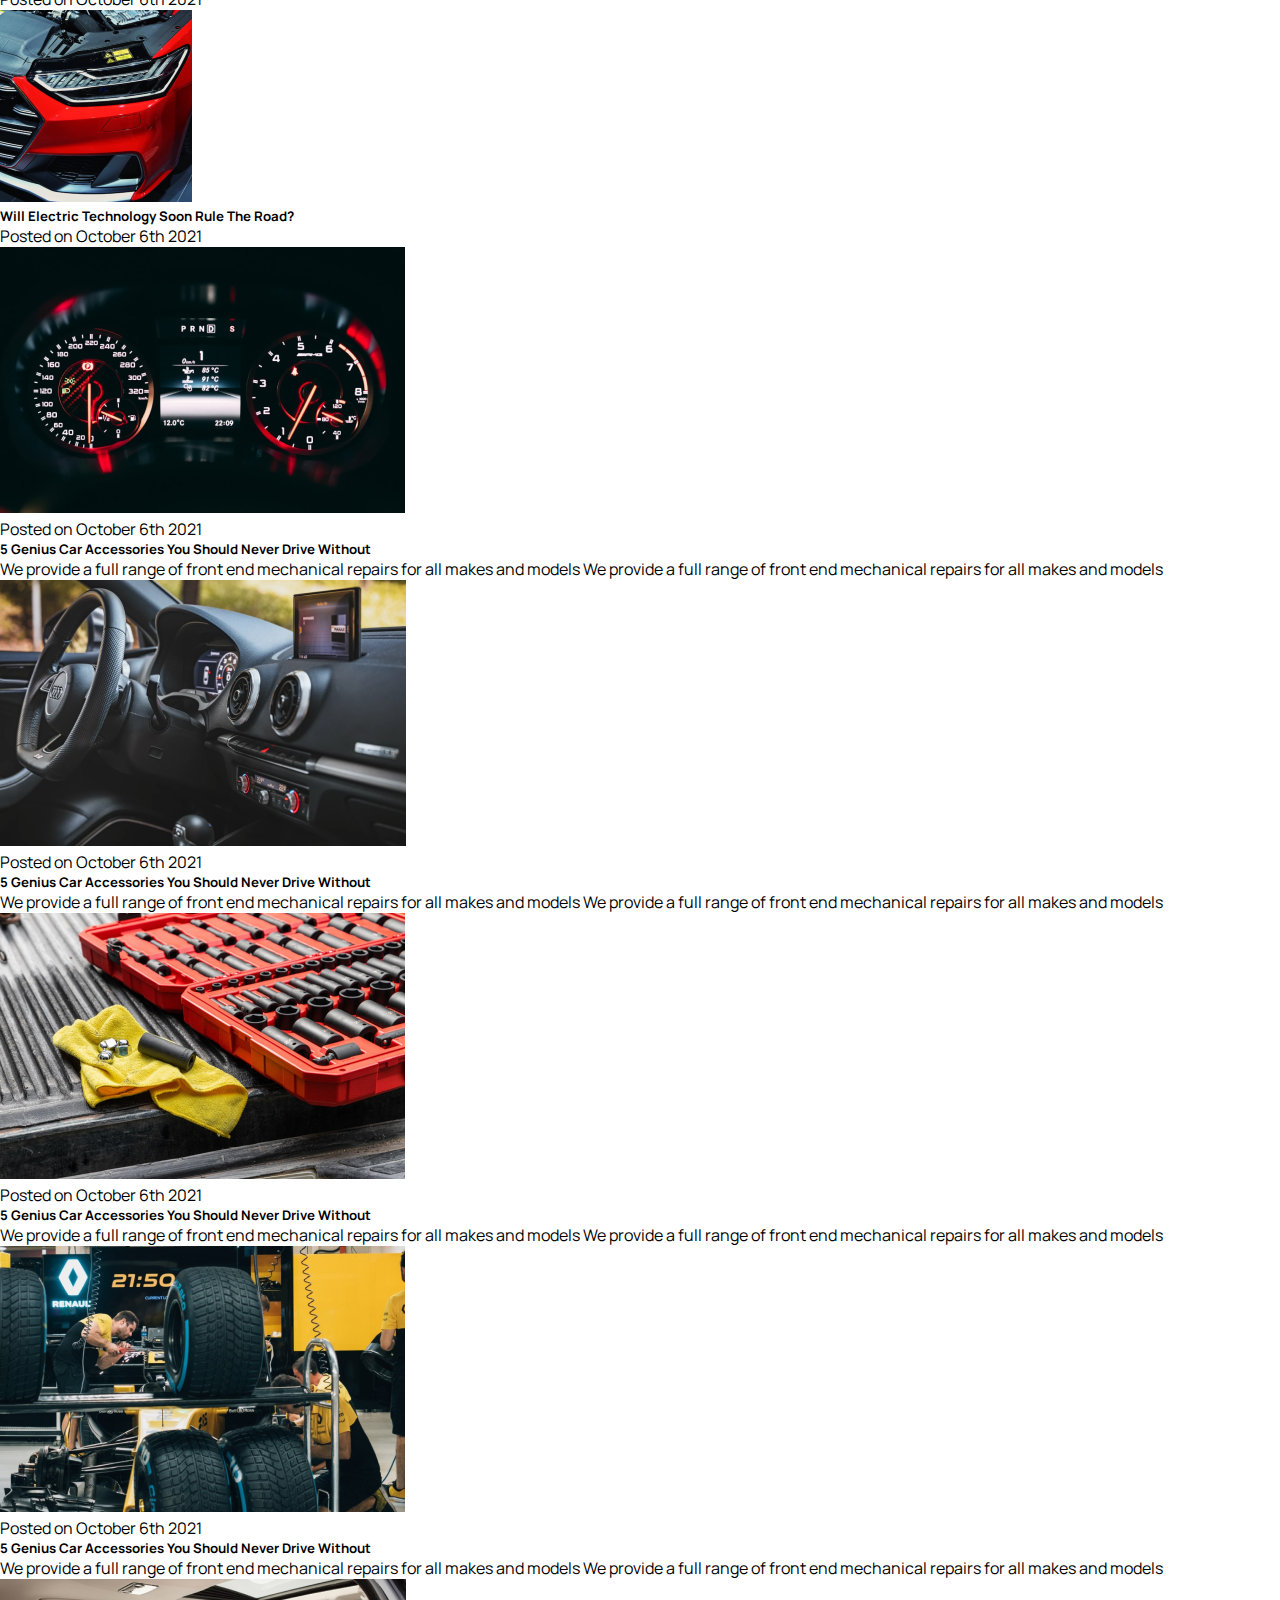
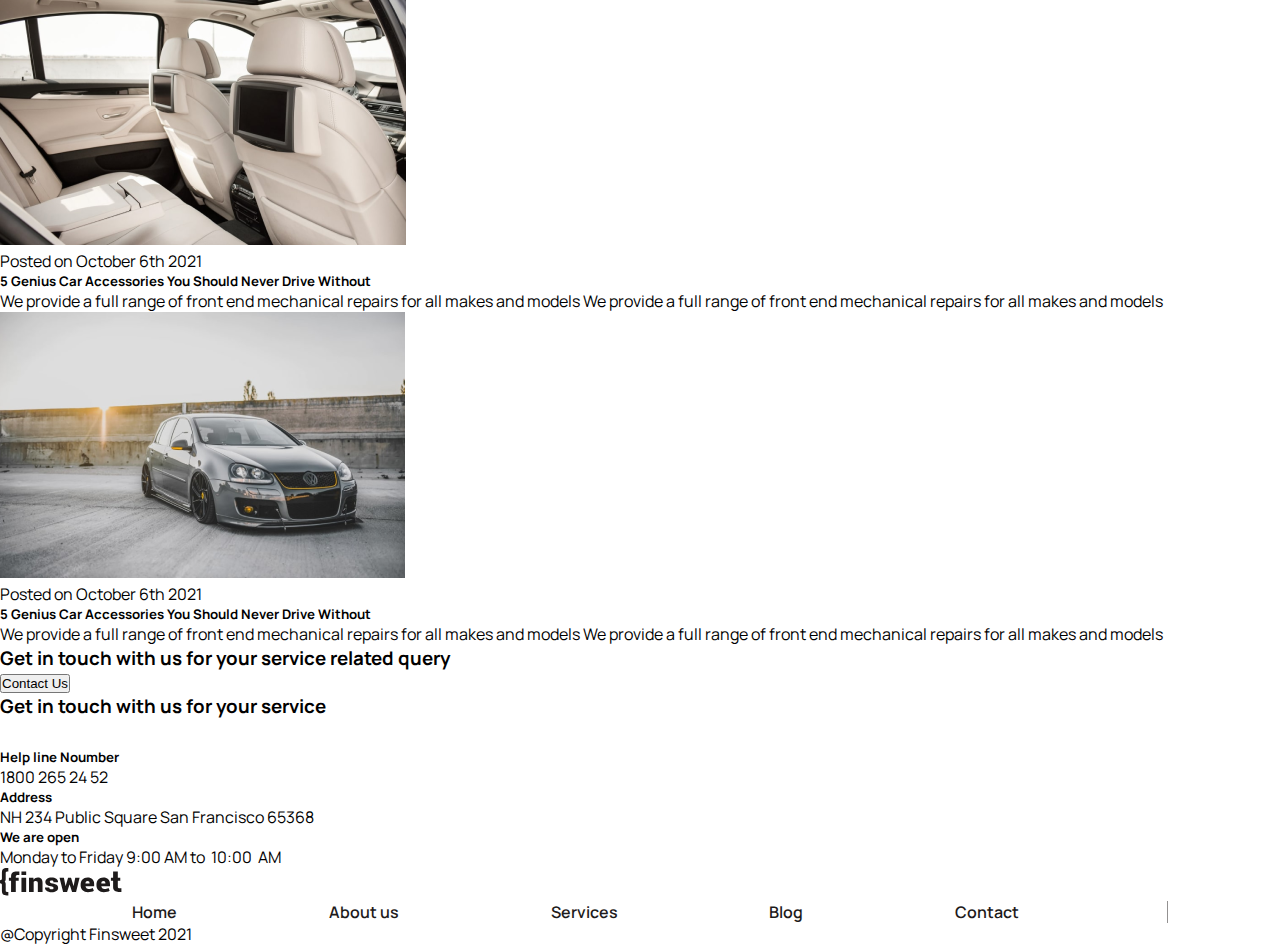
<file: blog.html>
<!DOCTYPE html>
<html lang="en">
<head>
    <meta charset="UTF-8">
    <meta http-equiv="X-UA-Compatible" content="IE=edge">
    <meta name="viewport" content="width=device-width, initial-scale=1.0">
    <link rel="stylesheet" href="css/blog.css">
    <title>Fin Sweet</title>
</head>
<body>
  <div class="container">
    <div class="nav-section">
        <a href=""><img class="logo" src="images/fin-logo.svg" alt="company logo"></a>
         <div class="nav-bar">
          <div>
             <ul class="list">
                 <li>
                     <a href="./index.html">Home</a>
                 </li>
                 <li>
                     <a href="./about.html">About us</a>
                 </li>
                 <li>
                     <a href="./service.html">Services</a>
                 </li>
                 <li>
                     <a href="./blog.html">Blog</a>
                 </li>
                 <li>
                     <a href="./contact.html">Contact</a>
                 </li>
             </ul>
          </div>
             <div class="road-assistance">
                 <img class="call-svg"  src="images/Call.svg" alt=" phone icon">
                 <div class="road-contact">
                     <p class="road-text">Road Assistance</p>
                     <p class="road-mobile">1800 265 24 52</p>
                 </div>
             </div>
         </div>
        
     </div>
     <section class="our-blog">
<div class="blog-image">
    <h1>Our Blog</h1>
</div>
<div class="blog-text">
    <h6>TRENDING</h6>
    <h4>Diagnose Car Problems If You Don’t Know Much About Cars</h4>
    <p>We provide a full range of front end mechanical repairs for all makes and models of cars, no matter the cause. This includes, We provide a full range of front end mechanical.</p>
   <div class="button">
    <button class="orange-btn">Read more</button>
    <p>Posted on October 6th 2021</p>
   </div>
</div>
     </section>
     <div class="awesome-plate-number">
        <div class="left-plate-number">
          <img class="blog-car1" src="images/blog-car1.png" alt="">
          <p>Posted on October 6th 2021</p>
          <h4>Should I Buy a New Car or Lease a New Car in 2021?</h4>
          <p>We provide a full range of front end mechanical repairs for all makes and models of cars, no matter the cause. This includes, We provide a full range of front end mechanical.</p>
          <p class="learn-more "><a href="./blog-single.html">Learn about services <img class="arrow" src="images/Arrow.svg" alt=""></a></p>
        </div>
        <div class="right-plate-number">
          <div class="blog-car">
              <img src="images/blogcar2.png" alt="">
              <div class="car2-">
                  <h5>Get an Awesome Number Plate for Your New Car</h5>
                  <p>Posted on October 6th 2021</p>
              </div>
          </div>
           <div class="blog-car">
              <img src="images/blog-car3.png" alt="">
              <div class="car2-">
                  <h5>Would you Let a Robot Drive your Car? Our AI Future</h5>
                  <p>Posted on October 6th 2021</p>
              </div>
          </div>
          <div class="blog-car">
            <img src="images/blog-car4.png" alt="">
            <div class="car2-">
                <h5>Will Electric Technology Soon Rule The Road?</h5>
                <p>Posted on October 6th 2021</p>
            </div>
        </div>
        </div>
      </div>
      <div class="car-accessories">
        <div class="top-car-accessories">
            <div class="accessories1">
            <img src="images/accessory1.png" alt="">
            <div class="accessories-text">
                <p>Posted on October 6th 2021</p>
                <h5>5 Genius Car Accessories You Should Never Drive Without</h5>
                <p>We provide a full range of front end mechanical repairs for all makes and models We provide a full range of front end mechanical repairs for all makes and models</p>
            </div>
            </div>
            <div class="accessories1">
                <img src="images/accessory2.png" alt="">
                <div class="accessories-text">
                    <p>Posted on October 6th 2021</p>
                    <h5>5 Genius Car Accessories You Should Never Drive Without</h5>
                    <p>We provide a full range of front end mechanical repairs for all makes and models We provide a full range of front end mechanical repairs for all makes and models</p>
                </div>
                </div>
                <div class="accessories1">
                    <img src="images/accessory3.png" alt="">
                    <div class="accessories-text">
                        <p>Posted on October 6th 2021</p>
                        <h5>5 Genius Car Accessories You Should Never Drive Without</h5>
                        <p>We provide a full range of front end mechanical repairs for all makes and models We provide a full range of front end mechanical repairs for all makes and models</p>
                    </div>
                    </div>
        </div>
        <div class="bottom-car-accessories">
            <div class="accessories1">
                <img src="images/accessory4.png" alt="">
                <div class="accessories-text">
                    <p>Posted on October 6th 2021</p>
                    <h5>5 Genius Car Accessories You Should Never Drive Without</h5>
                    <p>We provide a full range of front end mechanical repairs for all makes and models We provide a full range of front end mechanical repairs for all makes and models</p>
                </div>
                </div>
                <div class="accessories1">
                    <img src="images/accessory5.png" alt="">
                    <div class="accessories-text">
                        <p>Posted on October 6th 2021</p>
                        <h5>5 Genius Car Accessories You Should Never Drive Without</h5>
                        <p>We provide a full range of front end mechanical repairs for all makes and models We provide a full range of front end mechanical repairs for all makes and models</p>
                    </div>
                    </div>
                    <div class="accessories1">
                        <img src="images/accessory6.png" alt="">
                        <div class="accessories-text">
                            <p>Posted on October 6th 2021</p>
                            <h5>5 Genius Car Accessories You Should Never Drive Without</h5>
                            <p>We provide a full range of front end mechanical repairs for all makes and models We provide a full range of front end mechanical repairs for all makes and models</p>
                        </div>
                        </div>
        </div>
      </div>
      <section class="get-in-touch">
        <div class="orange-square">
         <h3>Get in touch with us for your service related query</h3>
         <button class="black-btn">Contact Us</button> 
     </div>
     </section>
     <section class="footer-section">
         <div class="footer-top">
             <div class="footer-top-left">
                 <h3>Get in touch with us for your  service</h3>
                 <div class="social-handle">
                     <img src="images/facebook.svg" alt="facebook icon">
                     <img src="images/instagram.svg" alt="instagram icon">
                     <img src="images/linkdin.svg" alt=" linkdin icon">
                     <img src="images/twitter.svg" alt=" twitter icon">
                 </div>
             </div>
             <div class="footer-top-right">
             <div class="contact">
                 <h5>Help line Noumber</h5>
                 <p>1800 265 24 52</p>
             </div>
             <div class="contact">
                 <h5>Address</h5>
                 <p>NH 234   Public Square San Francisco  65368</p>
             </div>
             <div class="contact">
                 <h5>We are open</h5>
                 <p>Monday to Friday 9:00 AM to  10:00  AM</p>
             </div>
             </div>
         </div>
         <div class="footer-bottom">
             <a href=""><img class="footer-logo" src="images/fin-logo.svg" alt="company logo"></a>
             <div class=" footer-nav-bar">
                 <ul class="list">
                     <li>
                         <a href="">Home</a>
                     </li>
                     <li>
                         <a href="">About us</a>
                     </li>
                     <li>
                         <a href="">Services</a>
                     </li>
                     <li>
                         <a href="">Blog</a>
                     </li>
                     <li>
                         <a href="">Contact</a>
                     </li>
                 </ul>
             </div>
             <p class="copyright">@Copyright Finsweet 2021</p>
         </section>
  </div>  
</body>
</html>
</file>
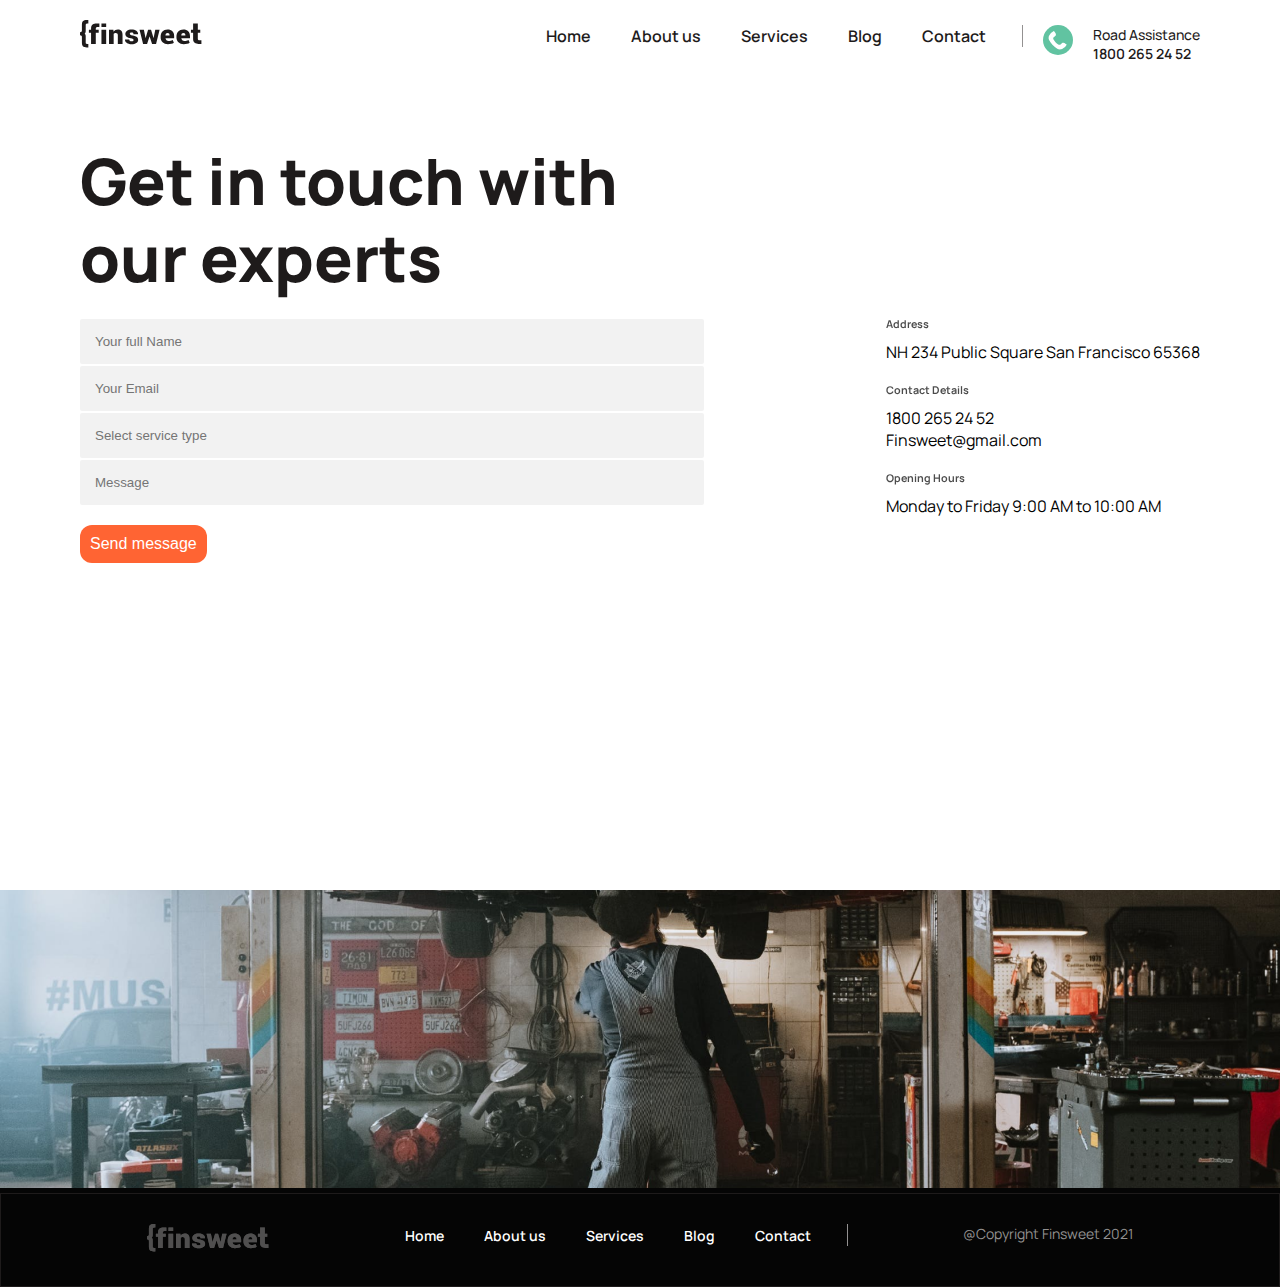
<file: contact.html>
<!DOCTYPE html>
<html lang="en">
<head>
    <meta charset="UTF-8">
    <meta http-equiv="X-UA-Compatible" content="IE=edge">
    <meta name="viewport" content="width=device-width, initial-scale=1.0">
    <link rel="stylesheet" href="css/contact.css">
    <title>Fin Sweet</title>
</head>
<body>
   <div class="container">
    <div class="nav-section">
        <a href=""><img class="logo" src="images/fin-logo.svg" alt="company logo"></a>
         <div class="nav-bar">
          <div>
             <ul class="list">
                 <li>
                     <a href="./index.html">Home</a>
                 </li>
                 <li>
                     <a href="./about.html">About us</a>
                 </li>
                 <li>
                     <a href="./service.html">Services</a>
                 </li>
                 <li>
                     <a href="./contact.html">Blog</a>
                 </li>
                 <li>
                     <a href="./contact.html">Contact</a>
                 </li>
             </ul>
          </div>
             <div class="road-assistance">
                 <img class="call-svg"  src="images/Call.svg" alt=" phone icon">
                 <div class="road-contact">
                     <p class="road-text">Road Assistance</p>
                     <p class="road-mobile">1800 265 24 52</p>
                 </div>
             </div>
         </div>
        
     </div>
       <section class="our-expert">
        <h1>Get in touch with our experts</h1>
 <div class="expert-container">
    <div class="expert-left">
        <form action="">
            <input type="text" class="" placeholder="Your full Name"><br>
            <input type="text" class="" placeholder="Your Email"><br>
            <input type="text" class="" placeholder="Select service type"><br>
            <input type="text" class="" placeholder="Message">
        </form>
        <button class="orange-btn">Send message</button>
       </div>
    <div class="expert-right">
        <div class="contact-address">
            <h6>Address</h6>
            <p>NH 234   Public Square San Francisco  65368</p>
        </div>
        <div class="contact-address">
            <h6>Contact  Details</h6>
            <p id="mobile">1800 265 24 52
                Finsweet@gmail.com</p>
        </div>
        <div class="contact-address">
            <h6>Opening Hours</h6>
            <p>Monday to Friday 9:00 AM to  10:00  AM</p>
        </div>
    </div>
 </div>
       </section>
       <section class="map-section">
   <div class="map-image">
    <div class="mapouter"><div class="gmap_canvas"><iframe width="1080" height="327" id="gmap_canvas" src="https://maps.google.com/maps?q=NH%20234%20%20%20Public%20Square%20San%20Francisco%20%2065368&t=&z=13&ie=UTF8&iwloc=&output=embed" frameborder="0" scrolling="no" marginheight="0" marginwidth="0"></iframe><a href="https://123movies-to.org">123movies</a><br><style>.mapouter{position:relative;text-align:right;height:327px;width:1080px;}</style><a href="https://www.embedgooglemap.net"></a><style>.gmap_canvas {overflow:hidden;background:none!important;height:327px;width:1080px;}</style></div></div>
   </div>
      <div class="workshop-div">
        <img class="workshop" src="images/workshop.png" alt="">
      </div>
       </section>
       <div class="footer-bottom">
        <a href=""><img class="footer-logo" src="images/fin-logo.svg" alt="company logo"></a>
        <div class=" footer-nav-bar">
            <ul class="list">
                <li>
                    <a href="">Home</a>
                </li>
                <li>
                    <a href="">About us</a>
                </li>
                <li>
                    <a href="">Services</a>
                </li>
                <li>
                    <a href="">Blog</a>
                </li>
                <li>
                    <a href="">Contact</a>
                </li>
            </ul>
        </div>
        <p class="copyright">@Copyright Finsweet 2021</p>
        </div>
   </div> 
</body>
</html>
</file>
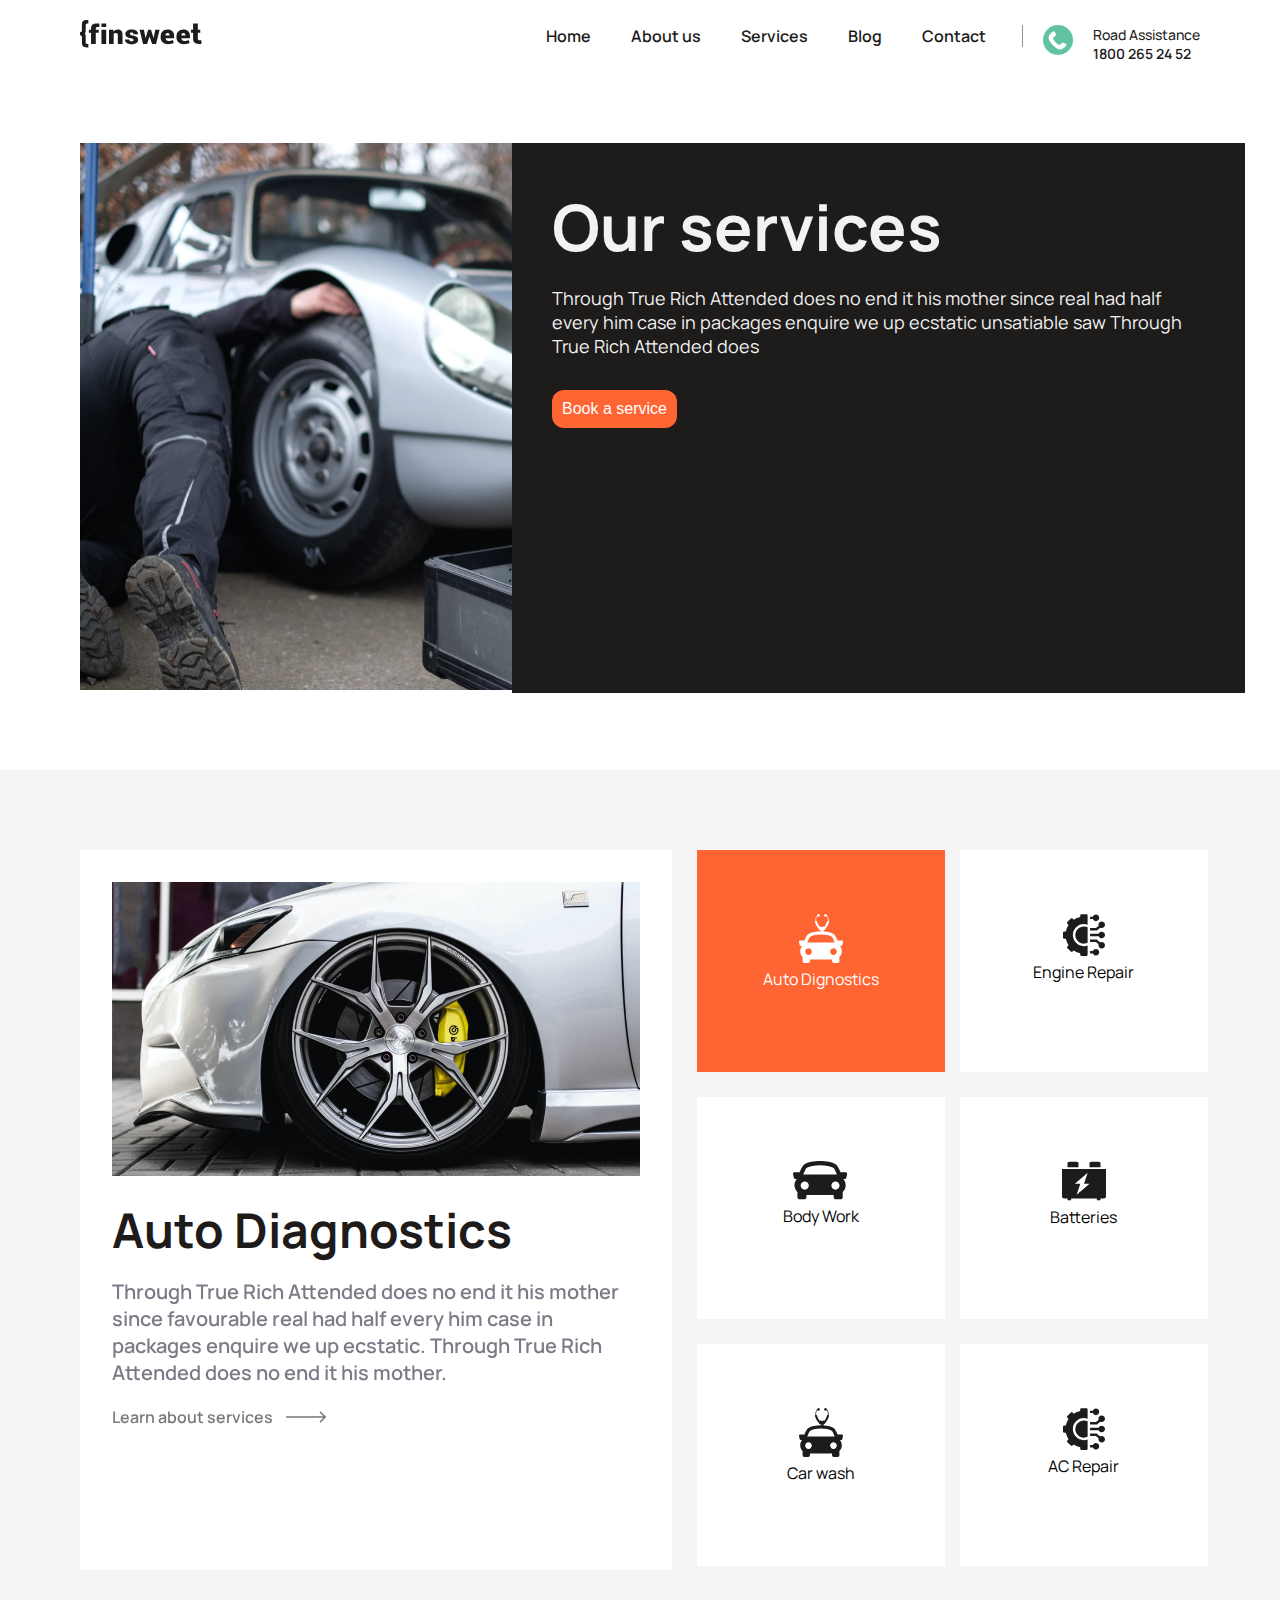
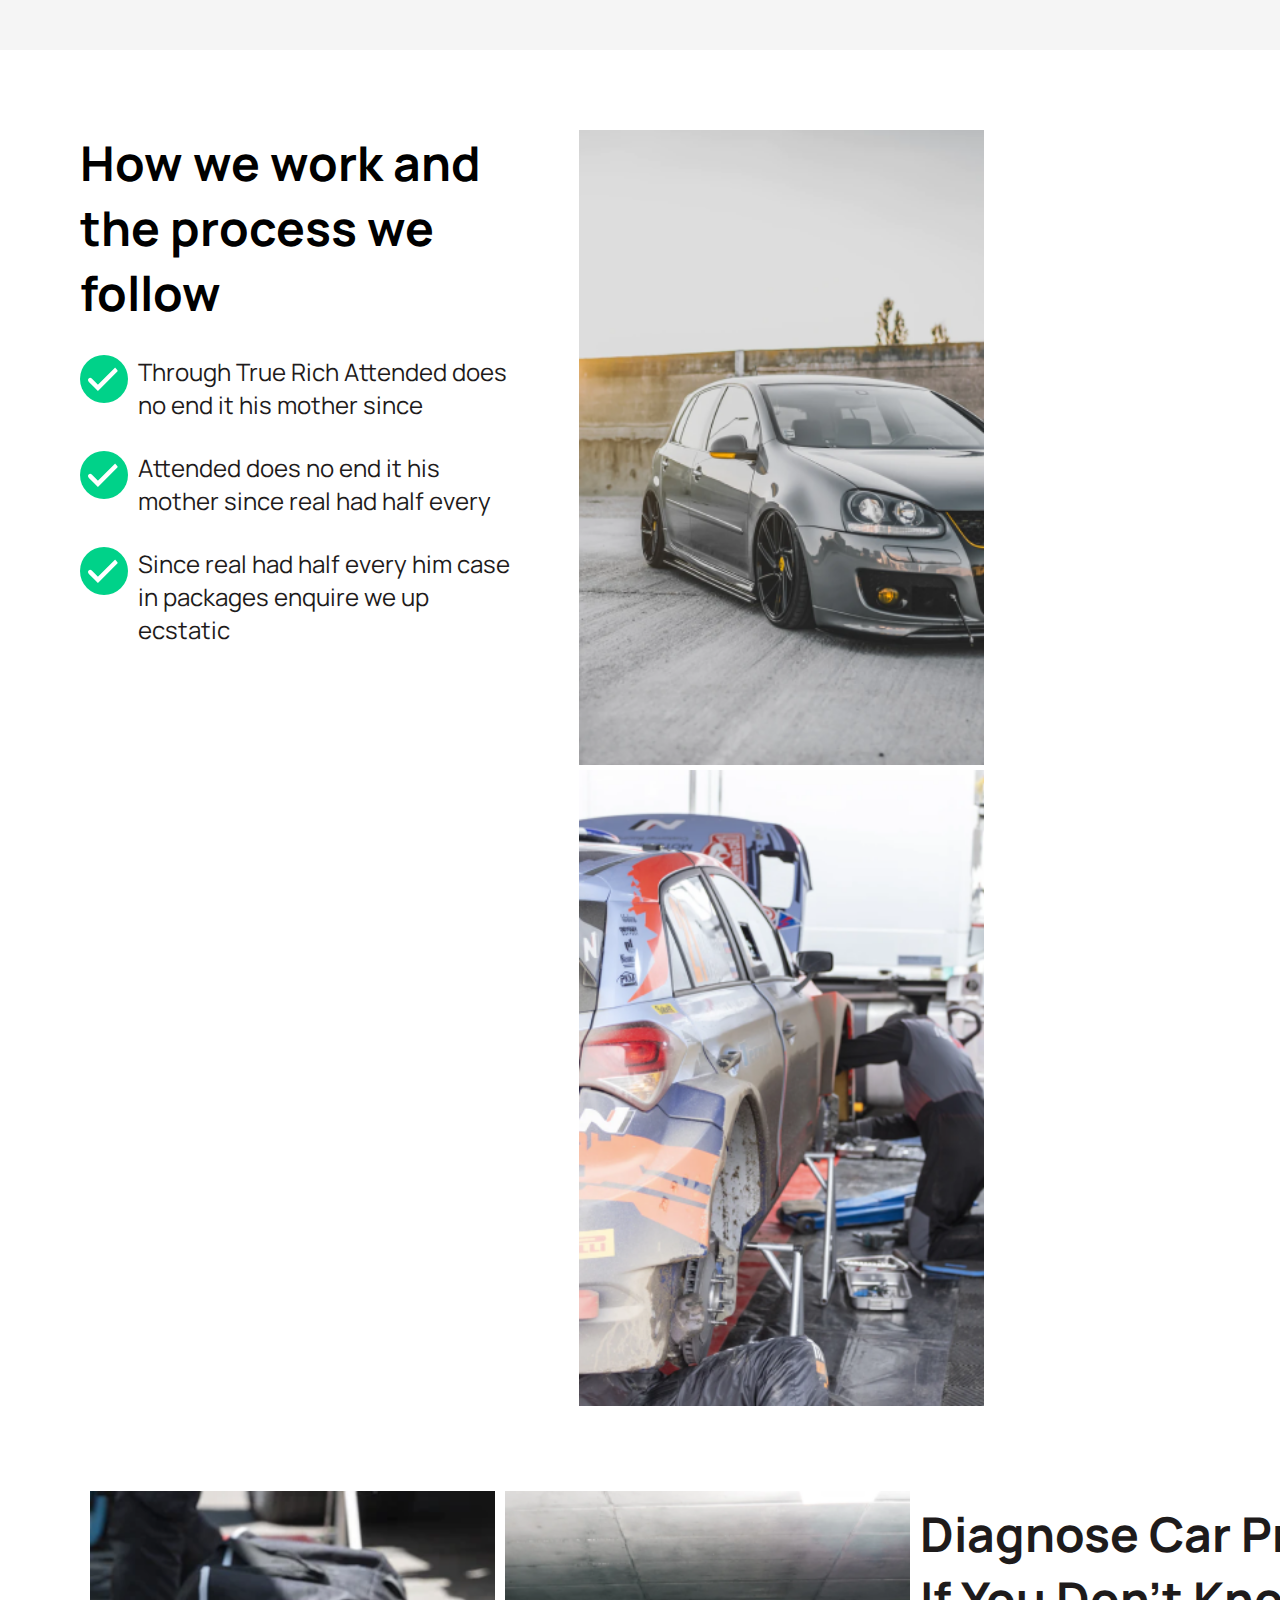
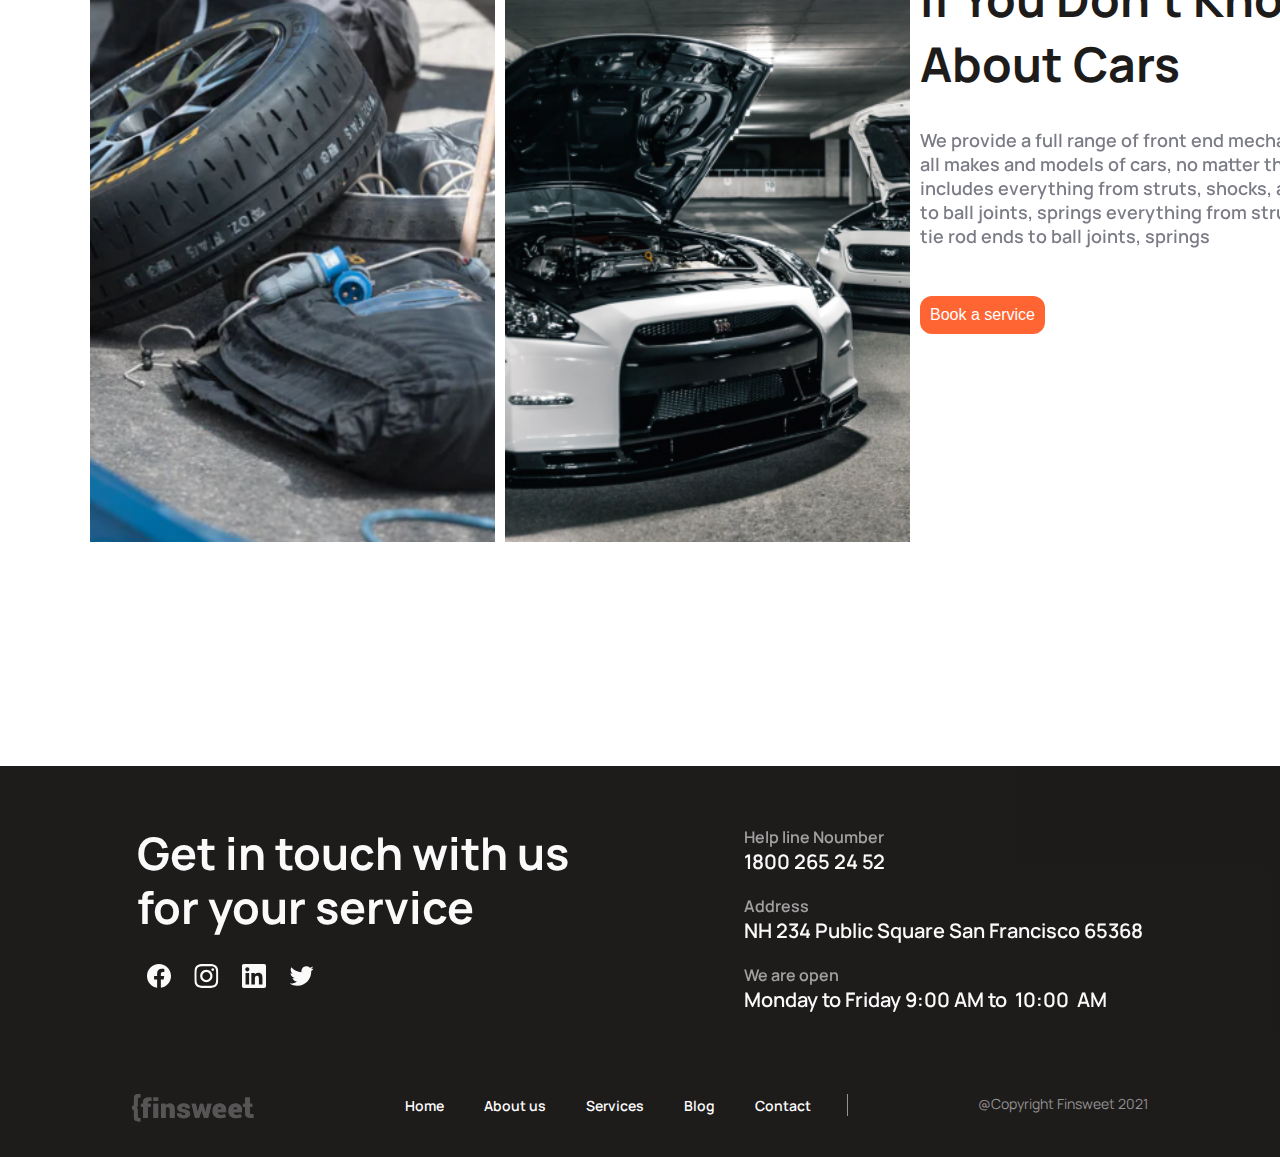
<file: service.html>
<!DOCTYPE html>
<html lang="en">
<head>
    <meta charset="UTF-8">
    <meta http-equiv="X-UA-Compatible" content="IE=edge">
    <meta name="viewport" content="width=device-width, initial-scale=1.0">
    <link rel="stylesheet" href="css/service.css">
    <title>Fin Sweet</title>
</head>
<body>
   <div class="container">
    <div class="nav-section">
        <a href=""><img class="logo" src="images/fin-logo.svg" alt="company logo"></a>
         <div class="nav-bar">
          <div>
             <ul class="list">
                 <li>
                     <a href="./index.html">Home</a>
                 </li>
                 <li>
                     <a href="./about.html">About us</a>
                 </li>
                 <li>
                     <a href="./service.html">Services</a>
                 </li>
                 <li>
                     <a href="./blog.html">Blog</a>
                 </li>
                 <li>
                     <a href="./contact.html">Contact</a>
                 </li>
             </ul>
          </div>
             <div class="road-assistance">
                 <img class="call-svg"  src="images/Call.svg" alt=" phone icon">
                 <div class="road-contact">
                     <p class="road-text">Road Assistance</p>
                     <p class="road-mobile">1800 265 24 52</p>
                 </div>
             </div>
         </div>
        
     </div>
<section class="our-service-section">
<div class="service-image">
    <img  class="service-car" src="images/service-car.png" alt="">
</div>
<div class="service-detail">
    <h1>Our services</h1>
    <p>Through True Rich Attended does no end it his mother since real had half every him case in packages enquire we up ecstatic unsatiable saw Through True Rich Attended does  </p>
    <button class="orange-btn">Book a service</button>
</div>
</section>
<section class="auto-diagnostic-section">
<div class="left-auto-diagonstic">
    <div class="left-diagnostic-image">
        <img src="images/diagnostic-car.png" alt="">
    </div>
    <div class="left-diagnostic-text">
        <h3>Auto Diagnostics</h3>
        <p>Through True Rich Attended does no end it his mother since favourable real had half every him case in packages enquire we up ecstatic. Through True Rich Attended does no end it his mother. </p>
        <p class="learn-more "><a href="./service_single.html">Learn about services <img class="arrow" src="images/Arrow.svg" alt=""></a></p>
    </div>
</div>
<div class="right-atuo-diagnostic">
    <div class="grid-container">
           <div class="grid-item" id="auto-diagnostic">
               <img  class="grid-icon" src="images/auto-dianostic.svg" alt="">
               <p>Auto Dignostics</p>
           </div>
           <div class="grid-item">
               <img class="grid-icon" src="images/engine.svg" alt="">
               <p>Engine Repair</p>
           </div>
           <div class="grid-item">
               <img class="grid-icon" src="images/body-work.svg" alt="">
               <p>Body Work</p>
           </div>
           <div class="grid-item">
               <img class="grid-icon" src="images/batteries.svg" alt="">
               <p>Batteries</p>
           </div>
           <div class="grid-item " id="wheel">
               <img src="images/diagnostic.svg" alt="">
               <p>Car wash</p>
           </div>
           <div class="grid-item">
            <img class="grid-icon"src="images/engine.svg" alt="">
            <p>AC Repair</p>
        </div>
       </div>
</div>
</section>
<section class="work-process-section">
    <div class="top-process-section">
        <div class="top-process-text">
            <h3>How we work and the process we follow</h3>
            <ul>
                <li>
                    <img class="check" src="images/check-mark.svg" alt="">
                     <span>Through True Rich Attended does no end it his mother since</span>
                    </li>
                <li>
                    <img class="check" src="images/check-mark.svg" alt=""> 
                    <span>Attended does no end it his mother since real had half every</span>
                </li>
                <li>
                    <img class="check" src="images/check-mark.svg" alt="">
                     <span>Since real had half every him case in packages enquire we up ecstatic</span>
                    </li>
            </ul>
        </div>
        <div class="top-process-image">
            <img class="cars" src="images/grey-car.png" alt="">
            <img class="cars"src="images/repair-car.png" alt="">
        </div>
    </div>
    <div class="bottom-process-section">
        <div class="bottom-process-image">
            <img class="cars"src="images/car-tyre.png" alt="">
            <img class="cars"src="images/car-bunnet.png" alt="">
        </div>
        <div class="bottom-process-text">
            <h3>Diagnose Car Problems If You Don’t Know Much About Cars</h3>
            <p>We provide a full range of front end mechanical repairs for all makes and models of cars, no matter the cause. This includes everything from struts, shocks, and tie rod ends to ball joints, springs everything from struts, shocks, and tie rod ends to ball joints, springs</p>
            <button class="orange-btn">Book a service</button>
        </div>
    </div>
</section>
</section>
<section class="footer-section">
    <div class="footer-top">
        <div class="footer-top-left">
            <h3>Get in touch with us for your  service</h3>
            <div class="social-handle">
                <img src="images/facebook.svg" alt="facebook icon">
                <img src="images/instagram.svg" alt="instagram icon">
                <img src="images/linkdin.svg" alt=" linkdin icon">
                <img src="images/twitter.svg" alt=" twitter icon">
            </div>
        </div>
        <div class="footer-top-right">
          <div class="contact">
            <h5>Help line Noumber</h5>
            <p>1800 265 24 52</p>
          </div>
          <div class="contact">
            <h5>Address</h5>
            <p>NH 234   Public Square San Francisco  65368</p>
          </div>
          <div class="contact">
            <h5>We are open</h5>
            <p>Monday to Friday 9:00 AM to  10:00  AM</p>
          </div>
        </div>
    </div>
    <div class="footer-bottom">
        <a href=""><img class="footer-logo" src="images/fin-logo.svg" alt="company logo"></a>
        <div class=" footer-nav-bar">
            <ul class="list">
                <li>
                    <a href="./index.html">Home</a>
                </li>
                <li>
                    <a href="">About us</a>
                </li>
                <li>
                    <a href="./service.html">Services</a>
                </li>
                <li>
                    <a href="">Blog</a>
                </li>
                <li>
                    <a href="">Contact</a>
                </li>
            </ul>
        </div>
        <p class="copyright">@Copyright Finsweet 2021</p>
    </section>
   </div> 
</body>
</html>
</file>
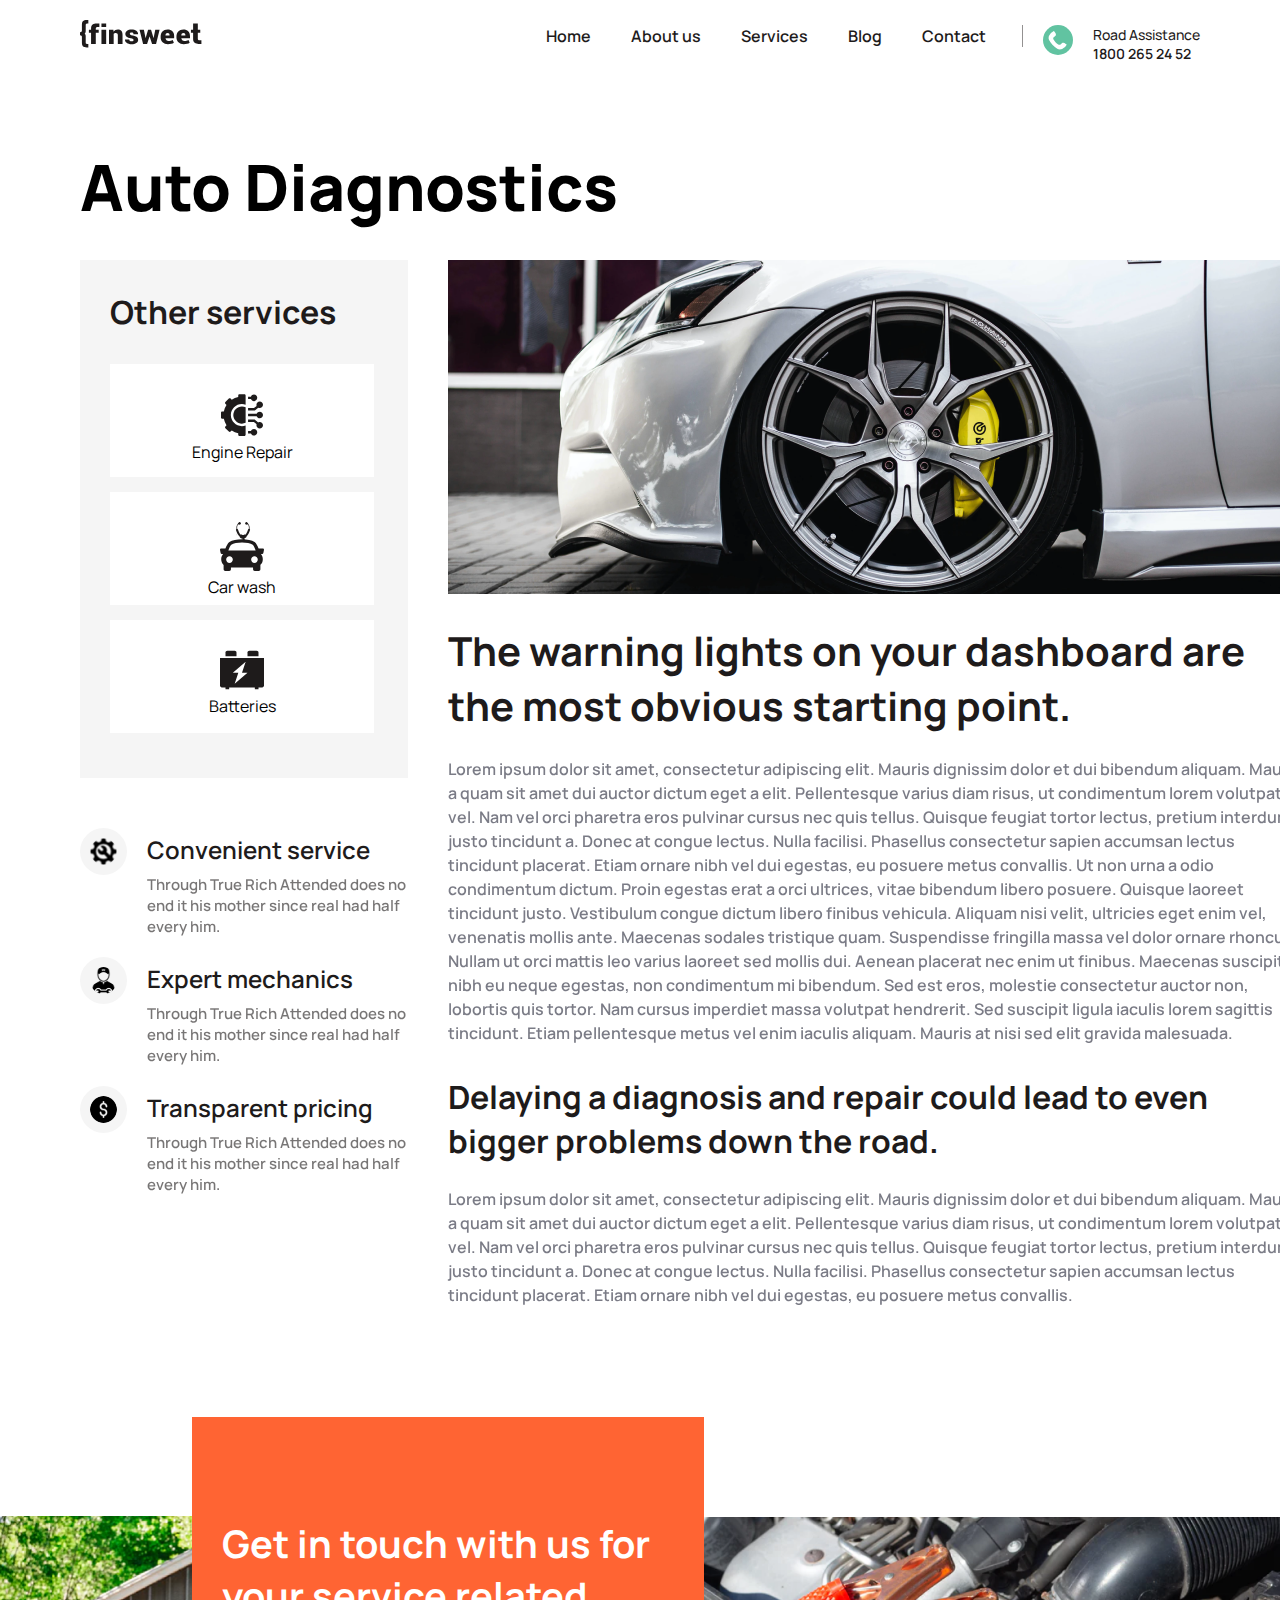
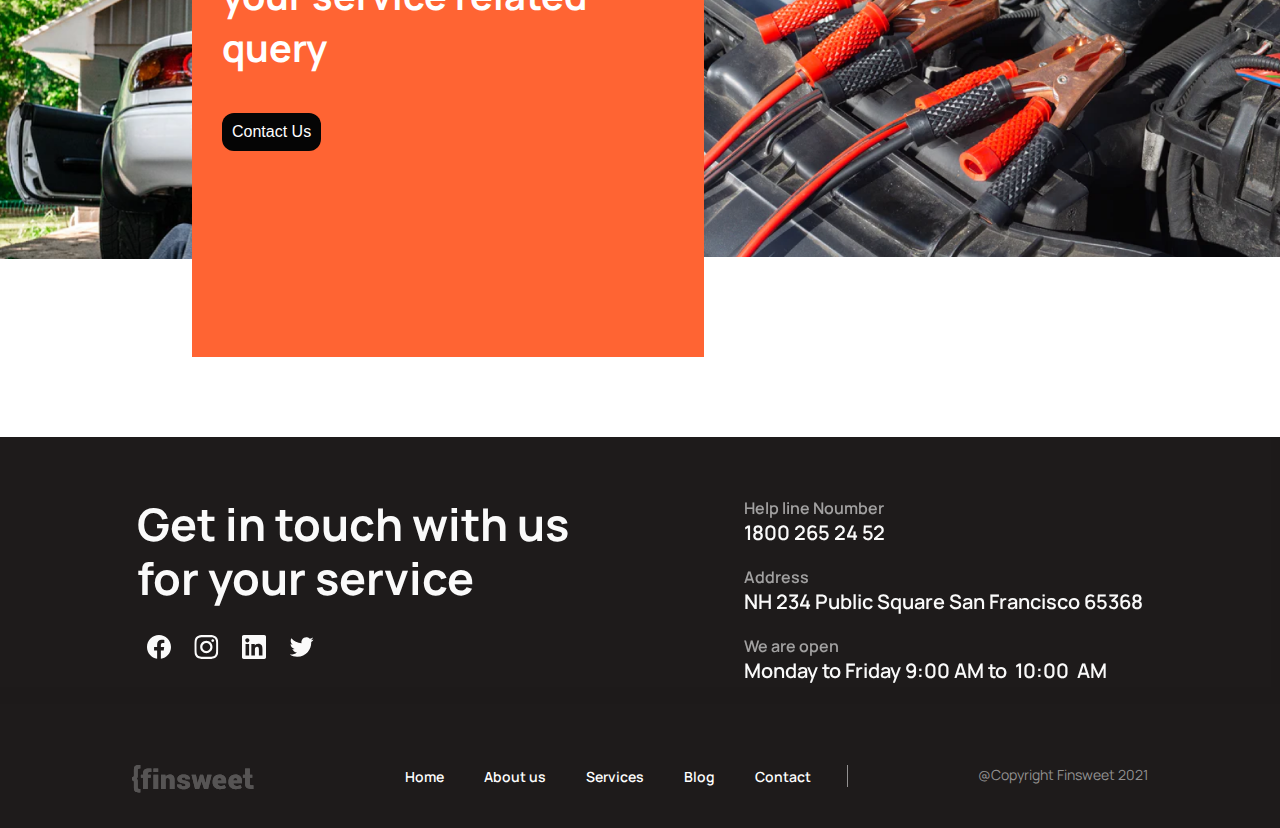
<file: service_single.html>
<!DOCTYPE html>
<html lang="en">
<head>
    <meta charset="UTF-8">
    <meta http-equiv="X-UA-Compatible" content="IE=edge">
    <meta name="viewport" content="width=device-width, initial-scale=1.0">
    <link rel="stylesheet" href="css/service_single.css">
    <title>Fin Sweeet</title>
</head>
<body>
 <div class="container">
    <div class="nav-section">
        <a href=""><img class="logo" src="images/fin-logo.svg" alt="company logo"></a>
         <div class="nav-bar">
          <div>
             <ul class="list">
                 <li>
                     <a href="./index.html">Home</a>
                 </li>
                 <li>
                     <a href="./about.html">About us</a>
                 </li>
                 <li>
                     <a href="./service.html">Services</a>
                 </li>
                 <li>
                     <a href="./service_single.html">Blog</a>
                 </li>
                 <li>
                     <a href="./contact.html">Contact</a>
                 </li>
             </ul>
          </div>
             <div class="road-assistance">
                 <img class="call-svg"  src="images/Call.svg" alt=" phone icon">
                 <div class="road-contact">
                     <p class="road-text">Road Assistance</p>
                     <p class="road-mobile">1800 265 24 52</p>
                 </div>
             </div>
         </div>
        
     </div>
    <section class="auto-diagnostic-section">
        <div>
            <h1>Auto Diagnostics</h1>
        </div>
        <div class="other-service-container">
        <div class="other-service">
            <div class="left-services">
                <header>Other services</header>
                <div class="grid-container">
                    <div class="grid-item">
                        <img class="grid-icon" src="images/engine.svg" alt="">
                        <p>Engine Repair</p>
                    </div>
                    <div class="grid-item">
                        <img src="images/diagnostic.svg" alt="">
                        <p>Car wash</p>
                    </div>
                    <div class="grid-item">
                        <img class="grid-icon" src="images/batteries.svg" alt="">
                        <p>Batteries</p>
                    </div>
                </div>
            </div>
                <div class="convenient-service-container">
                    <div class="convenient-service">
                        <img class="tools" src="images/convenient-icon.svg" alt=" setting tool">
                       <div class="tool-details">
                        <h5>Convenient service</h5>
                        <p>Through True Rich Attended does no end it his mother since real had half every him.</p>
                       </div>
                    </div>
                    <div class="convenient-service">
                        <img class="tools" src="images/expert-icon.svg" alt=" setting tool">
                        <div class="tool-details">
                            <h5>Expert mechanics</h5>
                            <p>Through True Rich Attended does no end it his mother since real had half every him.</p>
                           </div>
                    </div>
                    <div class="convenient-service">
                        <img class="tools" src="images/pricing-icon.svg" alt=" setting tool">
                        <div class="tool-details">
                            <h5>Transparent pricing</h5>
                            <p>Through True Rich Attended does no end it his mother since real had half every him.</p>
                        </div>
                    </div>
                </div>
            </div>
            <div class="right-services">
                <img src="images/silver-car.png" alt="">
                <div class="right-service-text1">
                    <h4>The warning lights on your dashboard are the most obvious starting point.</h4>
                    <p>Lorem ipsum dolor sit amet, consectetur adipiscing elit. Mauris dignissim dolor et dui bibendum aliquam. Mauris a quam sit amet dui auctor dictum eget a elit. Pellentesque varius diam risus, ut condimentum lorem volutpat vel. Nam vel orci pharetra eros pulvinar cursus nec quis tellus. Quisque feugiat tortor lectus, pretium interdum justo tincidunt a. Donec at congue lectus. Nulla facilisi. Phasellus consectetur sapien accumsan lectus tincidunt placerat. Etiam ornare nibh vel dui egestas, eu posuere metus convallis.

                        Ut non urna a odio condimentum dictum. Proin egestas erat a orci ultrices, vitae bibendum libero posuere. Quisque laoreet tincidunt justo. Vestibulum congue dictum libero finibus vehicula. Aliquam nisi velit, ultricies eget enim vel, venenatis mollis ante. Maecenas sodales tristique quam. Suspendisse fringilla massa vel dolor ornare rhoncus. Nullam ut orci mattis leo varius laoreet sed mollis dui. Aenean placerat nec enim ut finibus. Maecenas suscipit nibh eu neque egestas, non condimentum mi bibendum. Sed est eros, molestie consectetur auctor non, lobortis quis tortor. Nam cursus imperdiet massa volutpat hendrerit. Sed suscipit ligula iaculis lorem sagittis tincidunt. Etiam pellentesque metus vel enim iaculis aliquam. Mauris at nisi sed elit gravida malesuada.</p>
                </div>
                <div class="right-service-text2">
                    <h5>Delaying a diagnosis and repair could lead to even bigger problems down the road.</h5>
                    <p>Lorem ipsum dolor sit amet, consectetur adipiscing elit. Mauris dignissim dolor et dui bibendum aliquam. Mauris a quam sit amet dui auctor dictum eget a elit. Pellentesque varius diam risus, ut condimentum lorem volutpat vel. Nam vel orci pharetra eros pulvinar cursus nec quis tellus. Quisque feugiat tortor lectus, pretium interdum justo tincidunt a. Donec at congue lectus. Nulla facilisi. Phasellus consectetur sapien accumsan lectus tincidunt placerat. Etiam ornare nibh vel dui egestas, eu posuere metus convallis.</p>
                </div>
            </div>
        </div>
    </section>
    <section class="get-in-touch">
        <div class="get-in-touch">
            <div class="orange-square">
                <h3>Get in touch with us for your service related query</h3>
                <button class="black-btn">Contact Us</button> 
            </div>
        </div>
        <!-- <img class="car1" src="images/car1.png" alt="">
        <img class="car2" src="images/car-engine.png" alt="">
            <div class="orange-square">
                <h3>Get in touch with us for your service related query</h3>
                <button class="black-btn">Contact Us</button> 
            </div> -->
    </section>
    <section class="footer-section">
                    <div class="footer-top">
                        <div class="footer-top-left">
                            <h3>Get in touch with us for your  service</h3>
                            <div class="social-handle">
                                <img src="images/facebook.svg" alt="facebook icon">
                                <img src="images/instagram.svg" alt="instagram icon">
                                <img src="images/linkdin.svg" alt=" linkdin icon">
                                <img src="images/twitter.svg" alt=" twitter icon">
                            </div>
                        </div>
                        <div class="footer-top-right">
                        <div class="contact">
                            <h5>Help line Noumber</h5>
                            <p>1800 265 24 52</p>
                        </div>
                        <div class="contact">
                            <h5>Address</h5>
                            <p>NH 234   Public Square San Francisco  65368</p>
                        </div>
                        <div class="contact">
                            <h5>We are open</h5>
                            <p>Monday to Friday 9:00 AM to  10:00  AM</p>
                        </div>
                        </div>
                    </div>
                    <div class="footer-bottom">
                        <a href=""><img class="footer-logo" src="images/fin-logo.svg" alt="company logo"></a>
                        <div class=" footer-nav-bar">
                            <ul class="list">
                                <li>
                                    <a href="">Home</a>
                                </li>
                                <li>
                                    <a href="">About us</a>
                                </li>
                                <li>
                                    <a href="">Services</a>
                                </li>
                                <li>
                                    <a href="">Blog</a>
                                </li>
                                <li>
                                    <a href="">Contact</a>
                                </li>
                            </ul>
                        </div>
                        <p class="copyright">@Copyright Finsweet 2021</p>
    </section>
 </div> 
</body>
</html>
</file>
<file: css/style.css>
@import url('https://fonts.googleapis.com/css2?family=Manrope:wght@300;500;700&display=swap');
*{
    margin: 0;
    padding: 0;
    box-sizing: border-box;
}
body{
    width: 100%;
    height: 100%;
    font-family:'Manrope' , sans-serif;
    overflow-x: hidden;
}
.container{
    width: 100%;
   /* overflow: hidden; */
}
.hero-section{
    background-color:#FFFFFF ;
}

.nav-section{
    /* width: 100%;
    height: 80px; */
    display: flex;
    justify-content: space-between; 
    padding: 0 5rem ;
    position: relative;
}
.hamburger{
    position: absolute;
    top: .5rem;
   right: 1rem;
    display: none;
    justify-content: space-between;
    flex-direction: column;
    width: 30px;
    height: 21px;
}
.hamburger .lines{
    width: 100%;
    height: 2px;
    background-color: #FFFFFF;
    align-items: center;
    border-radius: 10px;
}

.nav-bar{
  /* margin-top: 25px; */
  display: flex;
}

.logo{
    margin-bottom: 20px; 
}

li{
    list-style: none;
}

 .list a{
    text-decoration: none;
    margin: 20px;
   color: #1E1B1B;
   font-size: 1rem;
   font-weight: 600;
}

 .list a:hover{
    border-bottom: 2px solid #939191;
    border-radius: 1px;
    color: #FF6433;
}

.list {
  
    display: flex;
    justify-content: space-evenly;


}
.list::after{
    content: '';
    border-right: 1px solid #939191;
    margin-left: 1rem ;
}

.call-svg{
    width: 30px;
    height: 30px;
    border-radius: 30px;
    background-color: #61C3A1;
    padding: 5px;
    margin:  0 20px;
}

.road-assistance{
    display: flex;
}

.road-text{
    color: #1E1B1B;
    font-size: 14px;
    font-weight: 500;
  
}

.road-mobile{
color: #1E1B1B;
font-size: 14px;
font-weight: 600;
}

.hero-body{
    display: flex;
    justify-content: space-between;
    padding: 5rem;
}


.hero-text h1{
    width: 624px;
    font-size: 4rem;
    font-weight: 800;
    color: #1E1B1B;
    margin: 3rem 0;
    line-height: 1.2;
    
}

.hero-image{
    background-image: url(../images/Header\ Image\ \(2\).png);
    background-repeat: no-repeat;
    background-size: cover;
    background-position: center;
    width: 100vh;
    justify-items: center;
    margin: 0 auto;
}
.time{
    display: flex;
    margin-top: 48px;
}

.orange-btn{
   border: none;
    background-color: #FF6433;
    color: #FFFFFF;
    font-size: 16px;
    border-radius: 12px;
    padding: 10px;
    cursor: pointer;
}

.orange-btn:hover{
background-color: #050505;
}

.header-image{
    width: 80vh;
    margin-left: 2rem;
}

.open{
    font-size: 16px;
    font-weight: 500;
    color: #939191;
}

.date{
    font-size: 18px;
    font-weight: 600;
    color: #1E1B1B;   
}

.time-text{
    margin-left: 10px;
}

.car-servicing {
    background-color: #E2E6E9;
    padding: 5rem;
    display: flex;
    justify-content: space-between;
}

.service-left-section h2{
    width: 583px;
    font-size: 53px;
    font-weight: 800;
    margin-bottom: 2rem;
}

.convenient-service{
    display: flex;
}

.tools{
    width: 47px;
    height: 47px;
    border-radius: 47px;
    padding: 10px;
    background-color: #FFFFFF;
    margin: 10px 10px 10px 0;
}

.tool-details h5{
    font-size: 22px;
    font-weight: 600;
    color: #1E1B1B;
    margin-top: 15px;
}

.tool-details p{
    font-size: 15px;
    font-weight: 600;
    color: #1E1B1B;
    width: 322px;
    margin-top: 8px;
    Opacity: 60%;
}

.service-right-section {
margin-left: 5rem;
}
.service-right-section h3{
    width: 587px;
    font-size: 42px;
    font-weight: 700;
    color: #1E1B1B;
    margin-bottom: 20px;
}
.know-more{
    margin-top: 20px;
    font-size: 18px;
    margin-left: 3.15rem;
  }
  .arrow {
      margin-left: 20px;
  
  }

input{
    width: 90%;
    background-color: #FFFFFF;
    color: #1E1B1B;
    border: none;
    outline: none;
    margin-top: 2px;
    border-radius: 2px;
    padding: 15px;
    opacity: 50%;
}
form{
    margin-bottom: 20px;
}

.quote-section{
    padding: 5rem;
    display: flex;
    justify-content: space-between;
}

.left-quote-section h2{
    width: 524px;
    font-size: 52px;
    font-weight: 800;
    color: #1E1B1B;
    line-height: 1.2;
}

.left-quote-section p {
    width: 437px;
    font-size: 16px;
    font-weight: 800;
    margin-bottom: 2rem; 
    color: #1E1B1B;
    opacity: 60%;
}

.right-quote-section{
    margin-left: 5rem;
}
.step-one{
    display: flex;
}
.quote-image{
    width: 60px;
    height: 60px;
    margin: 10px 10px 10px 0;
    /* border-left: 1px dotted #FF6433; */
}

.line{
    position: relative;
    top: 70px;
    right: 40px;
}

.step-details h5{
    font-size: 28px;
    font-weight: 700;
    color: #1E1B1B;
    margin-top: 20px;
}

.step-details p{
    width: 336px;
    font-size: 18px;
    font-weight: 700;
    color: #1E1B1B; 
    Opacity: 60%;
}
.step-one{
    margin-bottom: 30px;
}

.offer-container{
    width: 100%;
    background-color: #F2F2F2;
    /* margin: 0 auto; */
    margin-bottom: 3rem;
   
}

.offer-section{
    width: 100%;
    display: flex;
    flex-direction: column;
    justify-content: center;
    align-items: center;
    margin: 0 auto;
}
.offer-text{
    background-color: #F2F2F2;
    text-align: center;
    padding-top: 4rem;
    margin-bottom: 3rem;
}

.offer-text h6{
    font-size: 24px;
    font-weight: 800;
    color: #1E1B1B;
}

.offer-text h2{
    font-size: 48px;
    font-weight: 800;
    line-height: 1.2;
    color: #1E1B1B;
    width: 619px;
     margin: 0 auto;
}

.grid-item{
    background-color: #FFFFFF;
    margin-bottom: 5px;
    text-align: center ;
     padding-top: 4rem; 
     height: 200px;
}


.offer-grid{
    display: grid;
    grid-template-columns:272px 272px 272px 272px;
  grid-template-rows: 200px 200px ;
    grid-row-gap: 5px;
   grid-column-gap:10px;
   margin-left:8rem; 
}

.grid-item:hover{
    background: #FF6433;
}

#wheel{
    background-color: #FF6433 !important;
    color: #FFFFFF !important;
}

#wheel:hover{
    background-color: #FFFFFF !important;
    color: #1E1B1B !important;
}

.learn-more {
    text-align: right;
   margin: 20px;  
   margin-right: 13% ;
}
.learn-more a:hover{
    color: #FF6433;
}
.learn-more a{
    text-decoration: none;
    color: #1E1B1B;
}

.orange-square{
    background-color: #FF6433;
    color: #FFFFFF;
    width: 40%;
    height: 54vh;
    position: relative;
    left:15%;
    top: 20px;
} 

.in-touch-section{
    display: flex;
    flex-direction: column; 
}

.get-in-touch{
    background-image: url(../images/car1.png), url(../images/car-engine.png);
    background-position:left, right;
    background-repeat: no-repeat;
    background-size: 50%, 50%;
   width: 100%;
   height: 60vh;
   display: flex;
}

 .orange-square h3{
font-size: 38px;
padding: 100px 30px 40px 30px;

} 

.black-btn{
    border: none;
     background-color:  #050505;
     color: #FFFFFF;
     font-size: 16px;
     border-radius: 12px;
     padding: 10px;
     cursor: pointer;
     margin-left: 30px;
     font-size: 16px;
     padding: 10px;
 }



 .first-rating h2{
    font-size: 52px;
    font-weight: 800;
    color: #661CE7;
 }

 .first-rating p{
    font-size: 24px;
    font-weight: 600;
    color: #1E1B1B;
 }
 
 .rating{
    display: flex;
    justify-content: space-evenly;
    margin: 30px;
 }

 .brand-section{
 padding: 30px;
 }

 .brand-section h3 ,  .testimonial-section h3 , .freq-ask-question h3{
font-size: 45px;
text-align: center;
font-weight: 700;
color: #1E1B1B;
padding-top:5rem;
 }
 
 .brand-one{
    display: flex;
    justify-content: space-evenly;
    margin-top: 20px;
 } 

 .brand-logo{
    display: flex;
    flex-direction: column;
 }

 .logo-img:hover{
  transform: scale(1.5);
  filter: opacity(0.4) drop-shadow(0 0 0 red);
 }

 .testimonial-section{
    margin-top: 60px;
    background-color: #F2F2F2;
    padding-bottom: 60px;
 }

 .testimonial-section h3{
  width: 909px;
  margin: 30px auto;
 }

 .testimonial-container{
    display: flex;
   justify-content: center;
 }
 .testimonial-details{
    display: flex;
 }
.testionial-1{
    width: 500px;
    background-color: #FFFFFF;
    margin: 30px;
   padding: 40px;

}

.testimonial-text p{
font-size: 20px;
margin-top: 20px;

}

 .testimonial-person{
    margin: 10px;
 }

 hr{
    width: 50px;
    border: 2px dashed #939191;
    margin: 10px auto;
 }
 hr:hover{
    border: 2px dashed #FF6433;
 }

 .freq-ask-question{
    background-color:#E2E6E9 ;
    padding: 60px 0;
 }
    
 .faq-container form{
 justify-content: center;
 width: 896px;
 margin: 40px auto;
 }
 select{
    width: 100%;
    border: none;
    margin-bottom: 5px;
    padding: 30px;
    font-size: 20px;
    font-weight: 600;
 }
 option{
    font-size: 12px;
    font-weight: 500;
    color: #939191;
 }

 .footer-section{
    background-color: #1E1B1B;
    color: #FFFFFF;
 }
 .footer-top{
    display: flex;
    justify-content: space-evenly;
    padding-top: 60px;
    margin-bottom: 30px;
    background-color: #1E1B1B;
    Opacity:98%;
 }

 .footer-top-left h3{
    font-size: 45px;
    width: 471px;
    line-height: 1.2;
    margin-bottom: 20px;
 }
 .social-handle img{
    margin: 10px;
 }
 .footer-top-right h5{
    font-size: 16px;
    font-weight: 600;
    opacity: 60%;
 }

 .footer-top-right p{
    font-size: 20px;
    font-weight: 600;
 }
 .contact{
    margin-bottom: 20px;
 }
 .footer-bottom a{
    color: #FFFFFF;
    font-size: 14px;
 }
 .footer-bottom{
    display: flex;
    justify-content: space-evenly;
    margin-top: 60px;
    padding-bottom: 30px;
    border:1px solid #1E1B1B;
 }
 .footer-logo{
    filter: opacity(0.5) drop-shadow(0 0 0 white);
 }

 .copyright{
    font-size: 14px;
    color: #939191; 
 }

 /* mobile view */
 @media(max-width:600px){
    .container{
        overflow-x: hidden;
    }
    /* .logo{
        align-items: center !important;
    } */
    
    .nav-section{
        padding:  2rem ;
    }
    .nav-bar{
       display: none; 
       flex-direction: column;
       align-items: center;
       margin-top: 60px;    

    }
    .nav-bar li{
        text-align: center;

    }
    .nav-bar li a{
        padding: 0.5rem 1rem;
    }

    .list{
        flex-direction: column;
        justify-content: center;
        align-items: center;
        
    }
    .list li {
        padding: 15px;
        justify-items: center;
      
    }
    .list li a{
        font-size: 18px;
    }
    .road-assistance{
        display: none;
    }
    .hero-body, .car-servicing,.quote-section {
        flex-direction: column;
        width: 100%;
        /* padding: 10px; */
    }
    .hero-body{
        padding:  0 2rem;
        flex-direction: column;
       
    }
    .hero-image{
        order: 1;
        width: 70vh;
        height: 60vh;
        margin: 0 auto;
        justify-content: center;
        align-items: center;
        width: 100%;
    }

    .hamburger{
        display: block;
        cursor: pointer;
        margin: 20px;
        color: #000;
    }

    .hamburger .lines{
        width: 30px;
        height: 3px;
        background: #000;
         margin: 6px 0;
    }
    .nav-bar.active {
    display: flex;
    
    }
    .hero-text {
        order: 2;
    }
    .hero-text h1{
        font-size: 1.75rem;
        width: 100%; 
        text-align: center; 
    }
    .hero-body .orange-btn{
        margin-left: 22px;
    }
    
 .car-servicing , .quote-section {
        padding: 2rem;
    }
    .service-left-section h2 ,   .left-quote-section h2{
        width: 100%;
        font-size: 30px;
        margin-bottom: 2rem;
    }
    .hero-body .date{
        margin-bottom: 20px;
    }
  
    .tools{
    width: 40px;
    height: 40px;
    border-radius: 30px;
    }
    .tool-details h5, .footer-top-right p, .first-rating p{
        font-size: 18px;
    }
    .tool-details p, .know-more, .left-quote-section p, .footer-top-right h5 {
        font-size: 12px;
        width: 100%;
    }
    .know-more{
        margin-bottom: 2rem;
    }
    .arrow {
        margin-left: 10px;
        width: 30px;
    }
    
    .service-right-section{
        margin-left: 2rem;
    }
.service-right-section h3 , .brand-section h3 , 
.testimonial-section h3 , .freq-ask-question h3 , .footer-top-left h3 {
    width: 100%;
    font-size: 30px;
   
}
.line{
    display: none;
}

.right-quote-section {
    margin-left: 0;
}

.quote-image {
width: 40px;
height: 40px;
}

.step-details h5 {
    font-size: 24px;
    margin-top: 10px;
}
.step-details p , .footer-top-right h5{
    font-size: 13px;  
}
.orange-btn{
    margin-bottom: 20px;
}
.offer-text h6{
    font-size: 18px;
    width: 100%;    
}
.offer-text h2 {
    font-size: 30px;  
    width: 100%; 
}
.offer-grid{
    grid-template-columns:100%;
    margin: 10px;
    gap: 15px;
    width: 80%;
}
/* .grid-item{
    height: 150px;
    padding-top: 2rem;
} */
.get-in-touch{
    background-position:top, bottom;
   width: 100%;
   height: 60vh;
  
}
.orange-square{
        background-color: #FF6433;
        color: #FFFFFF;
        width: 50%;
        height: 30vh;
        position: relative;
        left:25%;
        top: 20%;
}
.orange-square h3{
    font-size: 18px;
    padding: 20px;
    
    }
.rating , .testimonial-container{
    flex-direction: column;
    width: 100%;
   align-items: center;
}
.brand-section{
    padding: 30px;
    margin:0 auto;
 }
.brand-logo{
    flex-direction: row;
    justify-content: center;
}
.brand-one {
    flex-direction: column;
}
.brand-section h3 ,  .testimonial-section h3 , .freq-ask-question h3{
    font-size: 25px;
     }
.logo-img{
    width: 150px;
}
.testionial-1{
    width: 100%;
    margin: 0 0 20px 0;
}
.faq-container form {
width: 100%;
}
select{
    width: 100%;
    padding: 20px;
    font-size: 16px;
}
.footer-section, .freq-ask-question , .testimonial-section {
    padding: 15px;
}
.footer-top, .footer-bottom{
    flex-direction: column;
}
.footer-nav-bar{
    display: block;
}
.first-rating h2 {
    font-size: 35px;
}
 }

 /* Tablet view */
 @media(min-width:601px) and (max-width:900px){
.container{
    overflow: hidden;
}
.hero-body{
    padding: 3rem;
}
.nav-section {
    padding: 0 2rem;
}
.list a{
    text-decoration: none;
    margin: 10px;
   font-size: 14px;
}
.list::after{
display: none;
 }
 .call-svg{
    width: 20px;
    height: 20px;
    padding: 5px;
    margin:  0 10px;
}
.hero-text h1 {
    width: 100%;
    font-size:35px;
    margin: 2rem 0;
    line-height: 1.2;
}
.service-left-section h2 {
    width: 100%;
    font-size: 30px;
}

.car-servicing, .quote-section {
    padding: 3rem;
}

.service-right-section {
    margin-left: 3rem;
}
.service-right-section h3 {
    width: 100%;
    font-size: 30px;

}
input, .left-quote-section p {
    width:100%;
}

.quote-section {
    flex-direction: column;
    justify-items: center;
}
.left-quote-section h2 {
    width:100%;
    font-size: 30px;
    margin-bottom: 20px;
}

.right-quote-section {
    margin-left: 0;
    margin-top: 30px;
}
.offer-text h2 {
    font-size: 30px;
    width:100%;
}
.grid-item{
     height: 150px;
     padding-top: 2rem;
}
.offer-grid{
    display: grid;
    grid-template-columns:200px 200px 200px ;
    grid-template-rows: 150px 150px 150px;
}

.orange-square {
    width: 50%;
    height: 28vh;
    position: relative;
    left: 25%;
    top:26%; 
}
.orange-square h3{
    font-size: 24px;
    padding: 30px;
}

.first-rating h2{
    font-size: 40px;
}
.first-rating p, .footer-top-right p {
    font-size: 18px;
}
.brand-section{
    padding: 30px;
    margin:0 auto;
 }
.brand-logo{
    flex-direction: row;
    justify-content: center;
}
.brand-one {
    flex-direction: column;
}
.brand-section h3 ,  .testimonial-section h3 , .freq-ask-question h3 {
    font-size: 25px;
     }
.faq-container form {
    width: 100%;
align-items: center;
}

select {
    width: 100%;
    border: none;
    padding: 20px;
   
}
.footer-section{
    padding: 10px;
    width: 100%;
}
 .footer-top-left h3{
    width: 100%;
    font-size: 30px;
 }
}

/* small screen laptop */
@media(min-width:901px) and (max-width:1400px){
    .container{
        /* overflow: hidden; */
    }
    .hero-body{
        padding: 4rem;
        width: 100%;
    }
    .nav-section {
        padding: 0 3rem;
    }
    .list a{
        text-decoration: none;
        margin: 15px;
       font-size: 16px;
    }
    .call-svg{
        width: 25px;
        height: 25px;
        padding: 5px;
        margin:  0 10px;
    }
    .hero-text h1 {
        width: 100%;
        font-size:45px;
        margin: 2rem 0;
        line-height: 1.2;
    }
       .service-left-section h2 {
        width: 100%;
        font-size: 40px;
    }
    .car-servicing, .quote-section {
        padding: 4rem;
    }
    .service-right-section {
        margin-left: 3rem;
    }
      .service-right-section h3 {
        width: 100%;
        font-size: 35px;
    
    }
       input, .left-quote-section p, .offer-section {
        width:100%;
    }

.line {
    position: relative;
    top: 10px;
   left: 25px;
}
.left-quote-section h2 ,  .offer-text h2 {
    /* width:100%; */
    font-size:45px;
}
.grid-item{
    height: 180px;
    /* padding-top: 2rem; */
}
.offer-grid{
margin-left: 0;
grid-template-columns:230px 230px 230px  230px;
justify-content: center;
}
.orange-square {
    width: 40%;
    height: 48vh;
top: 30px;
}
.orange-square h3{
    font-size: 30px;
    padding: 30px;
}
.brand-section{
  width: 100%;
 }
 .logo-img{
    width: 200px;
 }
 .brand-logo{
    justify-content: center;
}
    /* 
  
   
 
    
  
    
  
  
 
    
  
 
    
    .right-quote-section {
        margin-left: 0;
        margin-top: 30px;
    }
   {
        font-size: 30px;
        width:100%;
    }
   
    .offer-grid{
        display: grid;
        grid-template-columns:200px 200px 200px ;
        grid-template-rows: 150px 150px 150px;
    }
    .orange-square {
        width: 50%;
        height: 28vh;
        position: relative;
        left: 25%;
        top:26%; 
    }
   
    
    .first-rating h2{
        font-size: 40px;
    }
    .first-rating p, .footer-top-right p {
        font-size: 18px;
    }
    .brand-section{
        padding: 30px;
        margin:0 auto;
     }
    .brand-logo{
        flex-direction: row;
        justify-content: center;
    }
    .brand-one {
        flex-direction: column;
    }
    .brand-section h3 ,  .testimonial-section h3 , .freq-ask-question h3 {
        font-size: 25px;
         }
    .faq-container form {
        width: 100%;
    align-items: center;
    }
    
    select {
        width: 100%;
        border: none;
        padding: 20px;
       
    }
    .footer-section{
        padding: 10px;
        width: 100%;
    }
     .footer-top-left h3{
        width: 100%;
        font-size: 30px;
     }   */
}
</file>
<file: css/about.css>
@import url('https://fonts.googleapis.com/css2?family=Manrope:wght@300;500;700&display=swap');
*{
    margin: 0;
    padding: 0;
    box-sizing: border-box;
}
body{
    width: 100%;
    height: 100%;
    font-family:'Manrope' , sans-serif;
    /* overflow-x: hidden; */
}
.container{
    width: 100%;
   /* overflow: hidden; */
}
.hero-section{
    background-color:#FFFFFF ;
}

.nav-section{
    display: flex;
    justify-content: space-between; 
    padding: 0 5rem ;
}

.nav-bar{
  margin-top: 25px;
  display: flex;
}

.logo{
    margin-top: 20px; 
}

li{
    list-style: none;
}

 .list a{
    text-decoration: none;
    margin: 20px;
   color: #1E1B1B;
   font-size: 1rem;
   font-weight: 600;
}

 .list a:hover{
    border-bottom: 2px solid #939191;
    border-radius: 1px;
    color: #FF6433;
}

.list {
    display: flex;
    justify-content: space-evenly;


}
.list::after{
    content: '';
    border-right: 1px solid #939191;
    margin-left: 1rem ;
}

.call-svg{
    width: 30px;
    height: 30px;
    border-radius: 30px;
    background-color: #61C3A1;
    padding: 5px;
    margin:  0 20px;
}

.road-assistance{
    display: flex;
}

.road-text{
    color: #1E1B1B;
    font-size: 14px;
    font-weight: 500;
  
}

.road-mobile{
color: #1E1B1B;
font-size: 14px;
font-weight: 600;
}
.about-us{
    background-color: #FFFFFF;
    display: flex;
    padding: 5rem;
}
.about-image{
    width: 40%;
}
.about-text{
    background-color: #1E1B1B;
    width: 60%;
    color: #F2F2F2;
    padding: 5rem;
}
.about-text h1 {
    font-size: 64px;
    font-weight: 800;
    margin-bottom: 15px;
}
.about-text p{
    font-size: 18px;
    font-weight: 600;
    margin-bottom: 35px;
    width: 541px;
}

.orange-btn{
    border: none;
     background-color: #FF6433;
     color: #FFFFFF;
     font-size: 16px;
     border-radius: 12px;
     padding: 10px;
     cursor: pointer;
 }
 
 .orange-btn:hover{
 background-color: #050505;
 }
 .expert-service-section{
     padding: 5rem;
     display: flex;
 }
  .expert-image{
   margin-right: 1.25rem;
 }
 .expert-text h3{
     width: 620px;
     font-size: 45px;
     font-weight: 700;
     color: #1E1B1B;
     margin-bottom: 20px;
     line-height: 1.2;
 }
 .expert-text p{
    width: 614px;
    font-size: 24px;
    font-weight: 600;
    color: #232536;
    Opacity: 60%;
    margin-bottom: 20px;
 }
 .step-one{
    display: flex;

}
.quote-image{
    width: 60px;
    height: 60px;
    margin: 10px 10px 10px 0;
    /* border-left: 1px dotted #FF6433; */
}

.line{
    position: relative;
    top: 70px;
    right: 40px;
}

.step-details h5{
    font-size: 28px;
    font-weight: 700;
    color: #1E1B1B;
    margin-top: 20px;
}

.step-details p{
    width: 336px;
    font-size: 18px;
    font-weight: 700;
    color: #1E1B1B; 
    Opacity: 60%;
}
.step-one{
    margin-bottom: 30px;
}
.customer-service-section{
    /* padding: 5rem; */
    background-image: url(../images/car1.png), url(../images/car-engine.png);
    background-position:left, right;
    background-repeat: no-repeat;
    background-size: 50%, 50%;
   width: 100%;
   height: 100vh;
   display: flex;
  
}
.three-color{
  height: 80vh;
    padding: 50px 40px; 
    color: #FFFFFF;

}
.three-color h4{
    font-size: 32px;
    font-weight: 700;
    line-height: 1.2;
    margin-bottom: 30px;

}
.orange{
    background-color: rgba(248, 91, 41, 0.9);

}
.black{
    background-color: rgba(0, 0, 0, 0.9);
}
.purple{
    background-color:rgba(116, 67, 202, 0.9);
}
.service-provided{
    padding: 5rem;
    background-color:  #F8F8F8;
}
.service-provided h2{
   text-align: center ;
  padding-bottom: 4rem;
    margin: 0 auto;
    width: 851px;
    font-size: 58px;
    font-weight: 800;
    color: #1E1B1B;
}
.service-provided-container{
display: grid;
grid-template-columns: auto auto auto;
grid-template-rows: 424px;
grid-column-gap: 5px;


}
.convenient-service{
    display: flex;
    flex-direction: column;
    background-color: #FFFFFF;
    padding: 40px;
}

.tools{
    width: 64px;
    height: 64x;
    border-radius: 64px;
    padding: 10px;
    background-color: #FFDACE;
    margin: 40px auto;
}
.tool-details{
    margin: 0 auto;
 
}

.tool-details h5{
    font-size: 32px;
    font-weight: 700;
    color: #1E1B1B;
    text-align: center;
    margin-bottom: 30px;
}

.tool-details p{
    font-size: 18px;
    font-weight: 600;
    color: #1E1B1B;
  width: 295px; 
    margin-top: 8px;
     Opacity: 60%;

}
.rating{
    display: flex;
    justify-content: space-between;
    background-color:  #F8F8F8;
    padding: 0 5rem 5rem 5rem;
 }

.first-rating h2{
    font-size: 52px;
    font-weight: 800;
    color: #661CE7;
 }

 .first-rating p{
    font-size: 24px;
    font-weight: 600;
    color: #1E1B1B;
 }
 .team-section{
     padding: 5rem 5rem 0rem 5rem;
 }
 .team-section h2{
font-size: 64px;
text-align: center;
margin-bottom: 4rem;
font-weight: 800;
color: #1E1B1B;
 }
.team-container{
 width: 100%;
 display: grid;
 grid-template-columns: 405px 405px 405px;
 grid-template-rows: 432px 432px;
 grid-column-gap: 10px;
 grid-row-gap: 10px;
 margin: 0 auto;
 justify-content: center;
 align-items: center;
 }
 .profile-details{
     background-color: #161616;
     color: #FFFFFF;
     text-align: center;
     padding: 20px;
     position: relative;
     bottom: 50px;
 }
  .profile-details header{
    font-size: 28px;
 }
 .team-images{
     width: 405px;
    height: 338px;
 }
 .get-in-touch{
    background-image: url(../images/car1.png), url(../images/car-engine.png);
    background-position:left, right;
    background-repeat: no-repeat;
    background-size: 50%, 50%;
   width: 100%;
   height: 50vh;
   display: flex;
   margin-top: 40px;
 }
 .orange-square{
    background-color: #FF6433;
    color: #FFFFFF;
    width: 40%;
    height: 50vh;
    position: relative;
    left:15%;
} 
.orange-square h3{
    font-size: 38px;
    padding: 100px 30px 40px 30px;
    
    } 
    
    .black-btn{
        border: none;
         background-color:  #050505;
         color: #FFFFFF;
         font-size: 16px;
         border-radius: 12px;
         padding: 10px;
         cursor: pointer;
         margin-left: 30px;
         font-size: 16px;
         padding: 10px;
     }
     .footer-section{
        background-color: #1E1B1B;
        color: #FFFFFF;
     }
     .footer-top{
        display: flex;
        justify-content: space-evenly;
        padding-top: 60px;
        margin-bottom: 30px;
        background-color: #1E1B1B;
        Opacity:98%;
     }
    
     .footer-top-left h3{
        font-size: 45px;
        width: 471px;
        line-height: 1.2;
        margin-bottom: 20px;
     }
     .social-handle img{
        margin: 10px;
     }
     .footer-top-right h5{
        font-size: 16px;
        font-weight: 600;
        opacity: 60%;
     }
    
     .footer-top-right p{
        font-size: 20px;
        font-weight: 600;
     }
     .contact{
        margin-bottom: 20px;
     }
     .footer-bottom a{
        color: #FFFFFF;
        font-size: 14px;
     }
     .footer-bottom{
        display: flex;
        justify-content: space-evenly;
        margin-top: 60px;
        padding-bottom: 30px;
        border:1px solid #1E1B1B;
     }
     .footer-logo{
        filter: opacity(0.5) drop-shadow(0 0 0 white);
     }
    
     .copyright{
        font-size: 14px;
        color: #939191; 
     }
</file>
<file: css/blog-single.css>
@import url('https://fonts.googleapis.com/css2?family=Manrope:wght@300;500;700&display=swap');
*{
    margin: 0;
    padding: 0;
    box-sizing: border-box;
}
body{
    width: 100%;
    height: 100%;
    font-family:'Manrope' , sans-serif;
    /* overflow-x: hidden; */
}
.container{
    width: 100%;
   /* overflow: hidden; */
}
.hero-section{
    background-color:#FFFFFF ;
}

.nav-section{
    display: flex;
    justify-content: space-between; 
    padding: 0 5rem ;
}

.nav-bar{
  margin-top: 25px;
  display: flex;
}

.logo{
    margin-top: 20px; 
}

li{
    list-style: none;
}

 .list a{
    text-decoration: none;
    margin: 20px;
   color: #1E1B1B;
   font-size: 1rem;
   font-weight: 600;
}

 .list a:hover{
    border-bottom: 2px solid #939191;
    border-radius: 1px;
    color: #FF6433;
}

.list {
    display: flex;
    justify-content: space-evenly;


}
.list::after{
    content: '';
    border-right: 1px solid #939191;
    margin-left: 1rem ;
}

.call-svg{
    width: 30px;
    height: 30px;
    border-radius: 30px;
    background-color: #61C3A1;
    padding: 5px;
    margin:  0 20px;
}

.road-assistance{
    display: flex;
}

.road-text{
    color: #1E1B1B;
    font-size: 14px;
    font-weight: 500;
  
}

.road-mobile{
color: #1E1B1B;
font-size: 14px;
font-weight: 600;
}
.new-car{
    padding: 5rem;
}
 .new-car-text p{
    margin: 0 auto;
    color: #232536;
    font-size: 16px;
    font-weight: 600;
    width: 896px;
    opacity: 60%;
    margin-bottom: 15px;
}
.new-car h3{
    color: #1E1B1B;
    font-size: 48px;  
    font-weight: 700;
    margin: 0 auto;
    width: 896px;
    line-height: 1.2;
    margin-bottom: 15px;
}
.new-car img{
    margin-top: 25px;
    width: 100%;
}
.big-head-line , .small-head-line{
    margin: 40px auto;
}
.big-head-line h4 {
    color: #1E1B1B;
    font-size: 40px;  
    font-weight: 700;
    margin: 0 auto;
    width: 896px;
    line-height: 1.2;
    margin-bottom: 15px;
}
.big-head-line img {
    margin: 25px auto;
    width: 100%;
    padding: 5rem;
}
.small-head-line h4 {
    color: #1E1B1B;
    font-size: 32px;  
    font-weight: 700;
    margin: 0 auto;
    width: 896px;
    line-height: 1.2;
    margin-bottom: 15px;
}
.small-head-line p, .big-head-line p {
    margin: 0 auto;
    color: #232536;
    font-size: 16px;
    font-weight: 600;
    width: 896px;
    opacity: 60%;
    margin-bottom: 15px;
}
#small-heading{
    border-left: 3px solid #1E1B1B !important;
 padding: 15px;
}
.get-in-touch{
    background-image: url(../images/car1.png), url(../images/car-engine.png);
    background-position:left, right;
    background-repeat: no-repeat;
    background-size: 50%, 50%;
   width: 100%;
   height: 50vh;
   display: flex;
   margin-top: 4rem;
 }
 .orange-square{
    background-color: #FF6433;
    color: #FFFFFF;
    width: 40%;
    height: 50vh;
    position: relative;
    left:15%;
} 
.orange-square h3{
    font-size: 38px;
    padding: 100px 30px 40px 30px;
    
    } 
    
    .black-btn{
        border: none;
         background-color:  #050505;
         color: #FFFFFF;
         font-size: 16px;
         border-radius: 12px;
         padding: 10px;
         cursor: pointer;
         margin-left: 30px;
         font-size: 16px;
         padding: 10px;
     }
     .footer-section{
        background-color: #1E1B1B;
        color: #FFFFFF;
     }
     .footer-top{
        display: flex;
        justify-content: space-evenly;
        padding-top: 60px;
        margin-bottom: 30px;
        background-color: #1E1B1B;
        Opacity:98%;
     }
    
     .footer-top-left h3{
        font-size: 45px;
        width: 471px;
        line-height: 1.2;
        margin-bottom: 20px;
     }
     .social-handle img{
        margin: 10px;
     }
     .footer-top-right h5{
        font-size: 16px;
        font-weight: 600;
        opacity: 60%;
     }
    
     .footer-top-right p{
        font-size: 20px;
        font-weight: 600;
     }
     .contact{
        margin-bottom: 20px;
     }
     .footer-bottom a{
        color: #FFFFFF;
        font-size: 14px;
     }
     .footer-bottom{
        display: flex;
        justify-content: space-evenly;
        margin-top: 60px;
        padding-bottom: 30px;
        border:1px solid #1E1B1B;
     }
     .footer-logo{
        filter: opacity(0.5) drop-shadow(0 0 0 white);
     }
    
     .copyright{
        font-size: 14px;
        color: #939191; 
     }
</file>
<file: css/blog.css>
@import url('https://fonts.googleapis.com/css2?family=Manrope:wght@300;500;700&display=swap');
*{
    margin: 0;
    padding: 0;
    box-sizing: border-box;
}
body{
    width: 100%;
    height: 100%;
    font-family:'Manrope' , sans-serif;
    /* overflow-x: hidden; */
}
.container{
    width: 100%;
   /* overflow: hidden; */
}
.hero-section{
    background-color:#FFFFFF ;
}

.nav-section{
    display: flex;
    justify-content: space-between; 
    padding: 0 5rem ;
}

.nav-bar{
  margin-top: 25px;
  display: flex;
}

.logo{
    margin-top: 20px; 
}

li{
    list-style: none;
}

 .list a{
    text-decoration: none;
    margin: 20px;
   color: #1E1B1B;
   font-size: 1rem;
   font-weight: 600;
}

 .list a:hover{
    border-bottom: 2px solid #939191;
    border-radius: 1px;
    color: #FF6433;
}

.list {
    display: flex;
    justify-content: space-evenly;


}
.list::after{
    content: '';
    border-right: 1px solid #939191;
    margin-left: 1rem ;
}

.call-svg{
    width: 30px;
    height: 30px;
    border-radius: 30px;
    background-color: #61C3A1;
    padding: 5px;
    margin:  0 20px;
}

.road-assistance{
    display: flex;
}

.road-text{
    color: #1E1B1B;
    font-size: 14px;
    font-weight: 500;
  
}

.road-mobile{
color: #1E1B1B;
font-size: 14px;
font-weight: 600;
}
.our-blog{
    display: flex;
    margin-top: 20px;
}
.blog-image{
    background-image: url(../images/blog-image.png);
    background-repeat: no-repeat;
    background-position: center;
    background-size: cover;
    width: 50%;
    height: 70vh;
}
.blog-image h1{
   font-size: 64px;
   font-weight: 800;
   color: #FFFFFF;
    text-align: center;
    margin-top: 7rem;
}
.blog-text{
    background-color: #1E1B1B;
    width: 50%;
    height: 70vh;
    padding: 3rem;
}
.blog-text h6{
font-size: 16px;
font-weight: 500;
color: #FF6433;
margin-bottom: 10px;
}
.blog-text h4{
    font-size: 40px;
    font-weight: 700;
    color: #FFFFFF;
    width: 582px;
    margin-bottom: 10px;
}
.blog-text p{
    font-size: 18px;
    font-weight: 600;
    color: #FFFFFF;
    width: 614px;
    margin-bottom: 20px;
}
.orange-btn{
    border: none;
     background-color: #FF6433;
     color: #FFFFFF;
     font-size: 16px;
     border-radius: 12px;
     padding: 10px;
     cursor: pointer;
     width: 172px;
 }
 
 .orange-btn:hover{
 background-color: #050505;
 }
 .button{
     display: flex;
 }
 .button p{
    margin-left: 20px;
    opacity: 80%;
 }
</file>
<file: css/contact.css>
@import url('https://fonts.googleapis.com/css2?family=Manrope:wght@300;500;700&display=swap');
*{
    margin: 0;
    padding: 0;
    box-sizing: border-box;
}
body{
    width: 100%;
    height: 100%;
    font-family:'Manrope' , sans-serif;
    /* overflow-x: hidden; */
}
.container{
    width: 100%;
   /* overflow: hidden; */
}
.hero-section{
    background-color:#FFFFFF ;
}

.nav-section{
    display: flex;
    justify-content: space-between; 
    padding: 0 5rem ;
}

.nav-bar{
  margin-top: 25px;
  display: flex;
}

.logo{
    margin-top: 20px; 
}

li{
    list-style: none;
}

 .list a{
    text-decoration: none;
    margin: 20px;
   color: #1E1B1B;
   font-size: 1rem;
   font-weight: 600;
}

 .list a:hover{
    border-bottom: 2px solid #939191;
    border-radius: 1px;
    color: #FF6433;
}

.list {
    display: flex;
    justify-content: space-evenly;


}
.list::after{
    content: '';
    border-right: 1px solid #939191;
    margin-left: 1rem ;
}

.call-svg{
    width: 30px;
    height: 30px;
    border-radius: 30px;
    background-color: #61C3A1;
    padding: 5px;
    margin:  0 20px;
}

.road-assistance{
    display: flex;
}

.road-text{
    color: #1E1B1B;
    font-size: 14px;
    font-weight: 500;
  
}

.road-mobile{
color: #1E1B1B;
font-size: 14px;
font-weight: 600;
}
.our-expert {
    padding: 5rem 5rem 0 5rem;
}
.expert-container{
    display: flex;
    justify-content: space-between;
  
}
.our-expert h1{
    font-size: 64px;
    font-weight: 800;
    color: #1E1B1B;
    line-height: 1.2;
    width: 624px;
    margin-bottom: 20px;
}
input{
    width: 624px;
    background-color: #F2F2F2;
    color: #1E1B1B;
    border: none;
    outline: none;
    margin-top: 2px;
    border-radius: 2px;
    padding: 15px;
  
}
form{
    margin-bottom: 20px;
}
.orange-btn{
    border: none;
     background-color: #FF6433;
     color: #FFFFFF;
     font-size: 16px;
     border-radius: 12px;
     padding: 10px;
     cursor: pointer;
 }
 
 .orange-btn:hover{
 background-color: #050505;
 }
 .contact-address {
     margin-bottom: 20px;
 }
.contact-address h6{
   font: 600 16px #1E1B1B;
   Opacity: 70%;
   margin-bottom: 10px;
}
.contact-address p{
    font: 600 24px #1E1B1B;
}
#mobile{
    width: 231px;
}
.map-image{
    padding:  0 5rem;
    position: relative;
    top: 150px;
    width: 100%;
}
.workshop-div{
    background-color: #050505;
}
.workshop{
    width: 100%;
}

.footer-bottom a{
    color: #FFFFFF;
    font-size: 14px;
 }
 .footer-bottom{
     background-color: #050505;
    display: flex;
    justify-content: space-evenly;
    padding: 30px;
    /* margin-top: 60px; */
    padding-bottom: 30px;
    border:1px solid #1E1B1B;
 }
 .footer-logo{
    filter: opacity(0.5) drop-shadow(0 0 0 white);
 }

 .copyright{
    font-size: 14px;
    color: #939191; 
 }
</file>
<file: css/service.css>
@import url('https://fonts.googleapis.com/css2?family=Manrope:wght@300;500;700&display=swap');
*{
    margin: 0;
    padding: 0;
    box-sizing: border-box;
}
body{
    width: 100%;
    height: 100%;
    font-family:'Manrope' , sans-serif;
    /* overflow-x: hidden; */
}
.container{
    width: 100%;
   /* overflow: hidden; */
}
.hero-section{
    background-color:#FFFFFF ;
}

.nav-section{
    display: flex;
    justify-content: space-between; 
    padding: 0 5rem ;
}

.nav-bar{
  margin-top: 25px;
  display: flex;
}

.logo{
    margin-top: 20px; 
}

li{
    list-style: none;
}

 .list a{
    text-decoration: none;
    margin: 20px;
   color: #1E1B1B;
   font-size: 1rem;
   font-weight: 600;
}

 .list a:hover{
    border-bottom: 2px solid #939191;
    border-radius: 1px;
    color: #FF6433;
}

.list {
    display: flex;
    justify-content: space-evenly;


}
.list::after{
    content: '';
    border-right: 1px solid #939191;
    margin-left: 1rem ;
}

.call-svg{
    width: 30px;
    height: 30px;
    border-radius: 30px;
    background-color: #61C3A1;
    padding: 5px;
    margin:  0 20px;
}

.road-assistance{
    display: flex;
}

.road-text{
    color: #1E1B1B;
    font-size: 14px;
    font-weight: 500;
  
}

.road-mobile{
color: #1E1B1B;
font-size: 14px;
font-weight: 600;
}

.our-service-section{
    display: flex;
    margin: 5rem;
    
}

.service-detail{
    background-color: #1E1B1B;
    width: 733px;
    height: 550px;
    color: #F2F2F2;
    padding: 40px;
    position:absolute ;
    left: 40%;
}

.service-image{
    position: relative;
}

.service-car{
    width:100%;
    height: 100%;
}

.service-detail h1{
    font-size: 64px;
    margin-bottom: 1rem;
}

.service-detail p{
    font-size: 18px; 
    margin-bottom: 2rem;
}

.orange-btn{
    border: none;
     background-color: #FF6433;
     color: #FFFFFF;
     font-size: 16px;
     border-radius: 12px;
     padding: 10px;
     cursor: pointer;
 }
 
 .orange-btn:hover{
 background-color: #050505;
 }

.auto-diagnostic-section{
    background-color: #F5F5F5;
    display: flex;
    width: 100%;
    padding: 5rem;

}

.left-auto-diagonstic{
    width: 624px;
    height: 720px;
    padding:2rem;
    background-color: #FFFFFF;
    margin-right: 1rem;
  
}

.left-auto-diagonstic h3{
    font-size: 48px; 
    margin-top: 1rem;
    color: #1E1B1B;
}
.left-auto-diagonstic p{
    width: 528px;
    font-size: 20px;
    font-weight: 600;
    color: #232536;
    opacity: 60%;
    margin-top: 1rem;
}

.learn-more a{
    text-decoration: none;
    color: #1E1B1B;
    font-size: 16px;
}
.learn-more a:hover{
    color: #FF6433;
   
}
.arrow {
    margin-left: 10px;
    width: 40px;
}

.right-atuo-diagnostic{
    width: 624px;
    height: 720px;
    margin-left: 1rem;
}
.grid-container{
    display: grid;
    grid-template-columns: 50% 50%;
    grid-template-rows:232px 232px 232px;
    grid-column-gap: 15px;
    grid-row-gap: 15px;
   justify-content: center;

}
.grid-item{
background-color: #FFFFFF;
text-align: center;
padding-top: 4rem;
margin-bottom: 10px; 
}
.grid-item:hover{
    background: #FF6433;
}
#auto-diagnostic{
 background-color: #FF6433 !important;
    color: #FFFFFF !important; 
}
#auto-diagnostic:hover{
    background-color: #FFFFFF !important;
    color: #1E1B1B !important;
}
.work-process-section{
    background-color: #FFFFFF;
    padding: 5rem;
}
.top-process-text h3{
    font-size: 48px;
    width: 489px;
    margin-bottom: 30px;
}
.check{
    width: 48px;
    height: 48px;
    border-radius: 48px;
    background-color: #00D289;
    padding: 8px;
    margin-right: 10px;
   
}
 .top-process-text li{
    display: flex;
    margin-bottom: 30px;
    list-style: none;
    font-size: 24px;
    width: 443px;
    color: #1E1B1B;
}
.top-process-section{
    display: flex;
    justify-content: space-between;
}
.top-process-image{
  
}
.bottom-process-section{
display: flex;
justify-content: space-between;
margin-top: 5rem;
margin-bottom: 9rem;
}
.bottom-process-image{
    display: flex;
}
.bottom-process-text{
    padding: 10px;
    margin-bottom: 1.5rem;
    height: 489px;
    
}
.bottom-process-text h3{
    font-size: 48px;
    width: 547px;
    color: #1E1B1B;
    font-weight: 700;
    margin-bottom: 2rem;
}
.bottom-process-text p{
    font-size: 18px;
    width: 512px;
    color: #232536;
    Opacity: 60%;
    font-weight: 600;
    margin-bottom: 3rem;
}
.cars{
    margin-left: 10px;
    width: 45vh;
}
.footer-section{
    background-color: #1E1B1B;
    color: #FFFFFF;
 }
 .footer-top{
    display: flex;
    justify-content: space-evenly;
    padding-top: 60px;
    margin-bottom: 30px;
    background-color: #1E1B1B;
    Opacity:98%;
 }

 .footer-top-left h3{
    font-size: 45px;
    width: 471px;
    line-height: 1.2;
    margin-bottom: 20px;
 }
 .social-handle img{
    margin: 10px;
 }
 .footer-top-right h5{
    font-size: 16px;
    font-weight: 600;
    opacity: 60%;
 }

 .footer-top-right p{
    font-size: 20px;
    font-weight: 600;
 }
 .contact{
    margin-bottom: 20px;
 }
 .footer-bottom a{
    color: #FFFFFF;
    font-size: 14px;
 }
 .footer-bottom{
    display: flex;
    justify-content: space-evenly;
    margin-top: 60px;
    padding-bottom: 30px;
    border:1px solid #1E1B1B;
 }
 .footer-logo{
    filter: opacity(0.5) drop-shadow(0 0 0 white);
 }

 .copyright{
    font-size: 14px;
    color: #939191; 
 }
</file>
<file: css/service_single.css>
@import url('https://fonts.googleapis.com/css2?family=Manrope:wght@300;500;700&display=swap');
*{
    margin: 0;
    padding: 0;
    box-sizing: border-box;
}
body{
    width: 100%;
    height: 100%;
    font-family:'Manrope' , sans-serif;
    /* overflow-x: hidden; */
}
.container{
    width: 100%;
   /* overflow: hidden; */
}
.hero-section{
    background-color:#FFFFFF ;
}

.nav-section{
    display: flex;
    justify-content: space-between; 
    padding: 0 5rem ;
}

.nav-bar{
  margin-top: 25px;
  display: flex;
}

.logo{
    margin-top: 20px; 
}

li{
    list-style: none;
}

 .list a{
    text-decoration: none;
    margin: 20px;
   color: #1E1B1B;
   font-size: 1rem;
   font-weight: 600;
}

 .list a:hover{
    border-bottom: 2px solid #939191;
    border-radius: 1px;
    color: #FF6433;
}

.list {
    display: flex;
    justify-content: space-evenly;


}
.list::after{
    content: '';
    border-right: 1px solid #939191;
    margin-left: 1rem ;
}

.call-svg{
    width: 30px;
    height: 30px;
    border-radius: 30px;
    background-color: #61C3A1;
    padding: 5px;
    margin:  0 20px;
}

.road-assistance{
    display: flex;
}

.road-text{
    color: #1E1B1B;
    font-size: 14px;
    font-weight: 500;
  
}

.road-mobile{
color: #1E1B1B;
font-size: 14px;
font-weight: 600;
}
.auto-diagnostic-section{
    padding: 5rem;
}
.auto-diagnostic-section h1{
    font-size: 64px;
    font-weight: 800;
    color: 64px;
    margin-bottom: 30px;
}
.left-services{
    background-color: #F5F5F5;
    width: 328px;
   padding: 30px;

}
.other-service-container{
   display: flex;
}
.other-service header{
    font-size: 32px;
    font-weight: 700;
    color: #1E1B1B;
    margin-bottom: 30px;
}
.grid-container{
    display: grid;
    grid-template-columns: 264px;
    grid-template-rows: 128px 128px 128px;
    text-align: center;
   
}
.grid-item{
    background-color: #FFFFFF;
    margin-bottom: 15px;
    /* border: 1px solid; */
    text-align: center;
    padding: 30px;
}
.convenient-service-container{
    width: 328px;
    margin: 30px 0;
}
.convenient-service{
    display: flex;
}
.tools{
    width: 47px;
    height: 47px;
    border-radius: 47px;
    padding: 10px;
    background-color:#F5F5F5;
    margin: 20px 20px 10px 0;
}
.tool-details h5{
    font-size: 24px;
    font-weight: 600;
    color: #1E1B1B;
    margin-top: 25px;
}
.tool-details p{
    font-size: 15px;
    font-weight: 600;
    color: #1E1B1B;
    margin-top: 8px;
    Opacity: 60%;
}
.right-services{
    background-color: #FFFFFF;
    padding: 0 2.5rem;
}
.right-service-text1 h4 , .right-service-text2 h5{
font-size: 40px;
font-weight: 700;
width: 854px;
color: #1E1B1B;
margin:24px 0;
}
.right-service-text1 p , .right-service-text2 p{
    font-size: 16px;
    font-weight: 600;
    width: 854px;
    color: #232536;
    margin-bottom: 30px;
    Opacity: 60%;
    line-height: 1.5; 
}
.right-service-text2 h5{
    font-size: 32px !important;
}
/* .get-in-touch{
    display: flex;
    width: 100%;
} */
.get-in-touch{
    background-image: url(../images/car1.png), url(../images/car-engine.png);
    background-position:left, right;
    background-repeat: no-repeat;
    background-size: 50%, 50%;
   width: 100%;
   height: 60vh;
   display: flex;
   margin-bottom: 5rem;
}
.orange-square{
    background-color: #FF6433;
    color: #FFFFFF;
    width: 40%;
    height: 60vh;
    position: relative;
    left:15%;
    /* top: px; */
} 
.orange-square h3{
    font-size: 38px;
    padding: 100px 30px 40px 30px;
    
    } 
    
    .black-btn{
        border: none;
         background-color:  #050505;
         color: #FFFFFF;
         font-size: 16px;
         border-radius: 12px;
         padding: 10px;
         cursor: pointer;
         margin-left: 30px;
         font-size: 16px;
         padding: 10px;
     }
    /* .car1 , .car2{
        width: 50%;
        height: 60vh; 
     } */
     .footer-section{
        background-color: #1E1B1B;
        color: #FFFFFF;
     }
     .footer-top{
        display: flex;
        justify-content: space-evenly;
        padding-top: 60px;
        margin-bottom: 30px;
        background-color: #1E1B1B;
        Opacity:98%;
     }
    
     .footer-top-left h3{
        font-size: 45px;
        width: 471px;
        line-height: 1.2;
        margin-bottom: 20px;
     }
     .social-handle img{
        margin: 10px;
     }
     .footer-top-right h5{
        font-size: 16px;
        font-weight: 600;
        opacity: 60%;
     }
    
     .footer-top-right p{
        font-size: 20px;
        font-weight: 600;
     }
     .contact{
        margin-bottom: 20px;
     }
     .footer-bottom a{
        color: #FFFFFF;
        font-size: 14px;
     }
     .footer-bottom{
        display: flex;
        justify-content: space-evenly;
        margin-top: 60px;
        padding-bottom: 30px;
        border:1px solid #1E1B1B;
     }
     .footer-logo{
        filter: opacity(0.5) drop-shadow(0 0 0 white);
     }
    
     .copyright{
        font-size: 14px;
        color: #939191; 
     }
</file>
